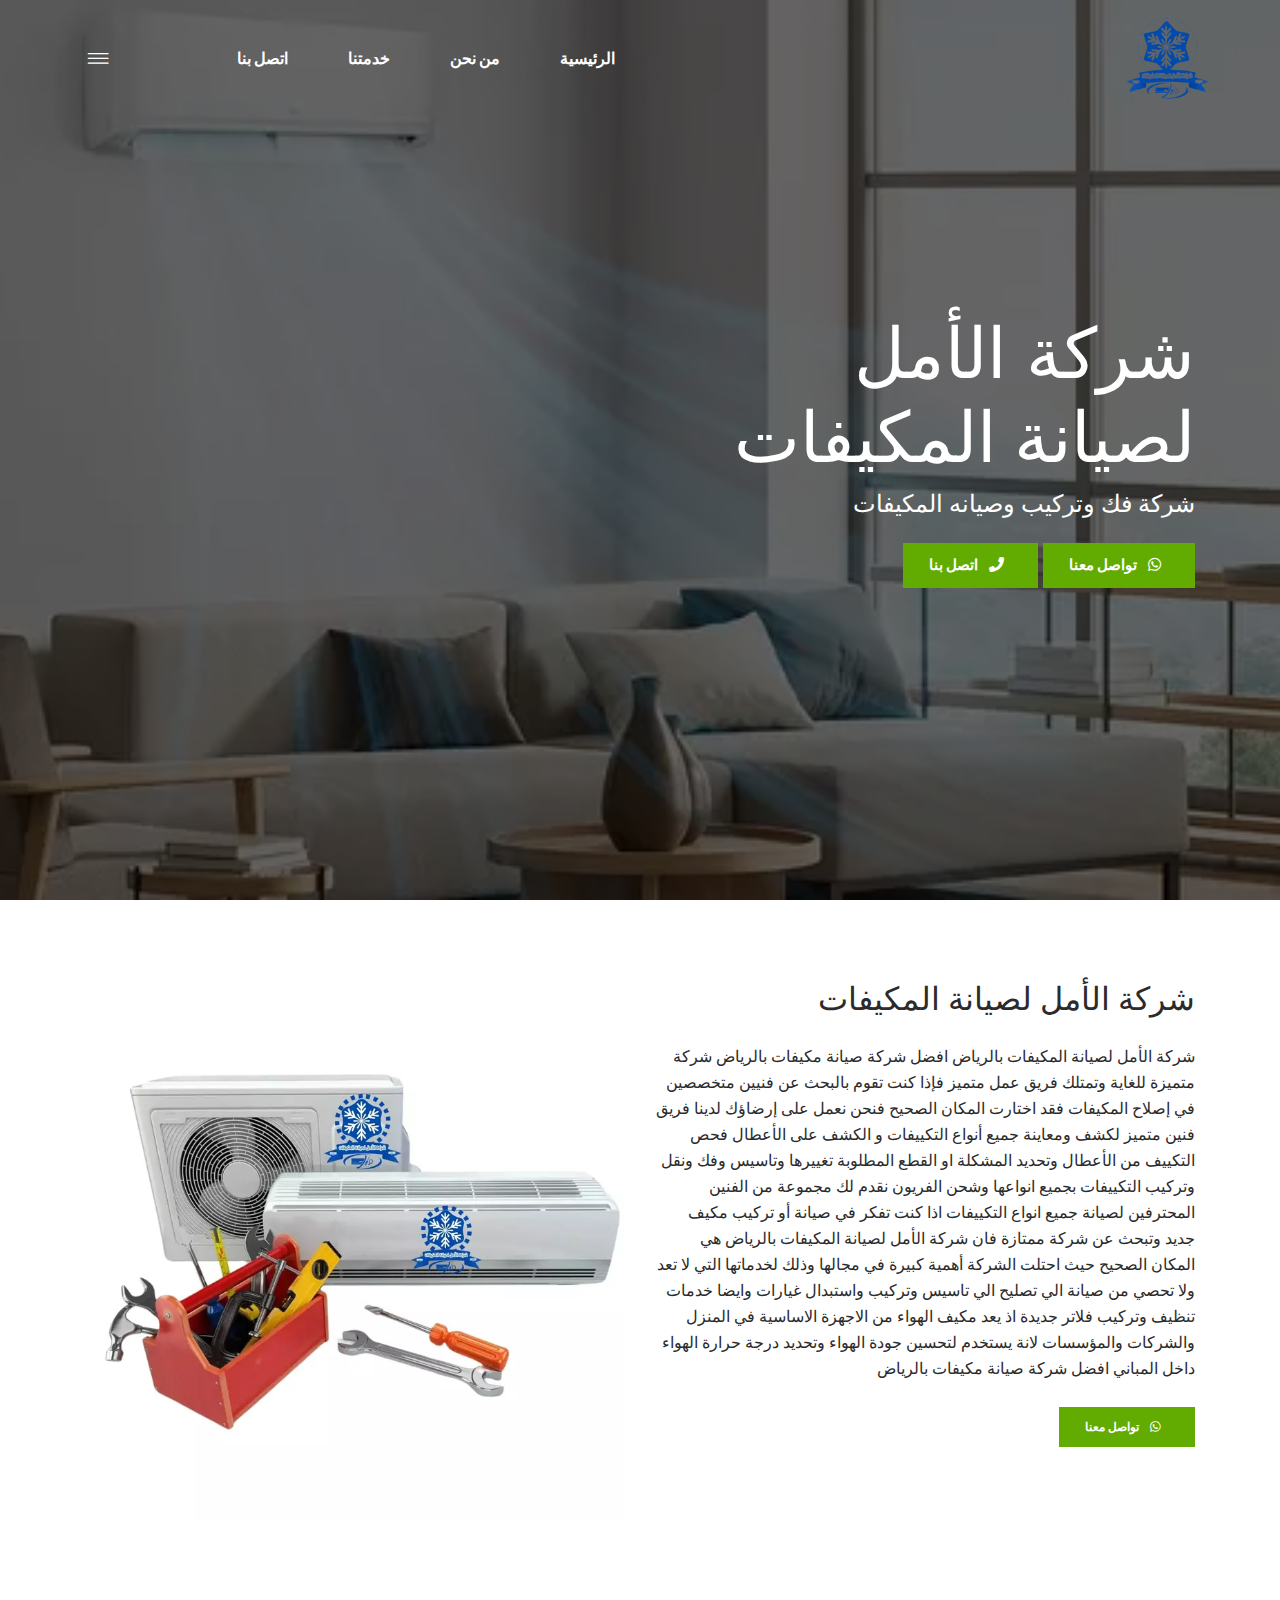
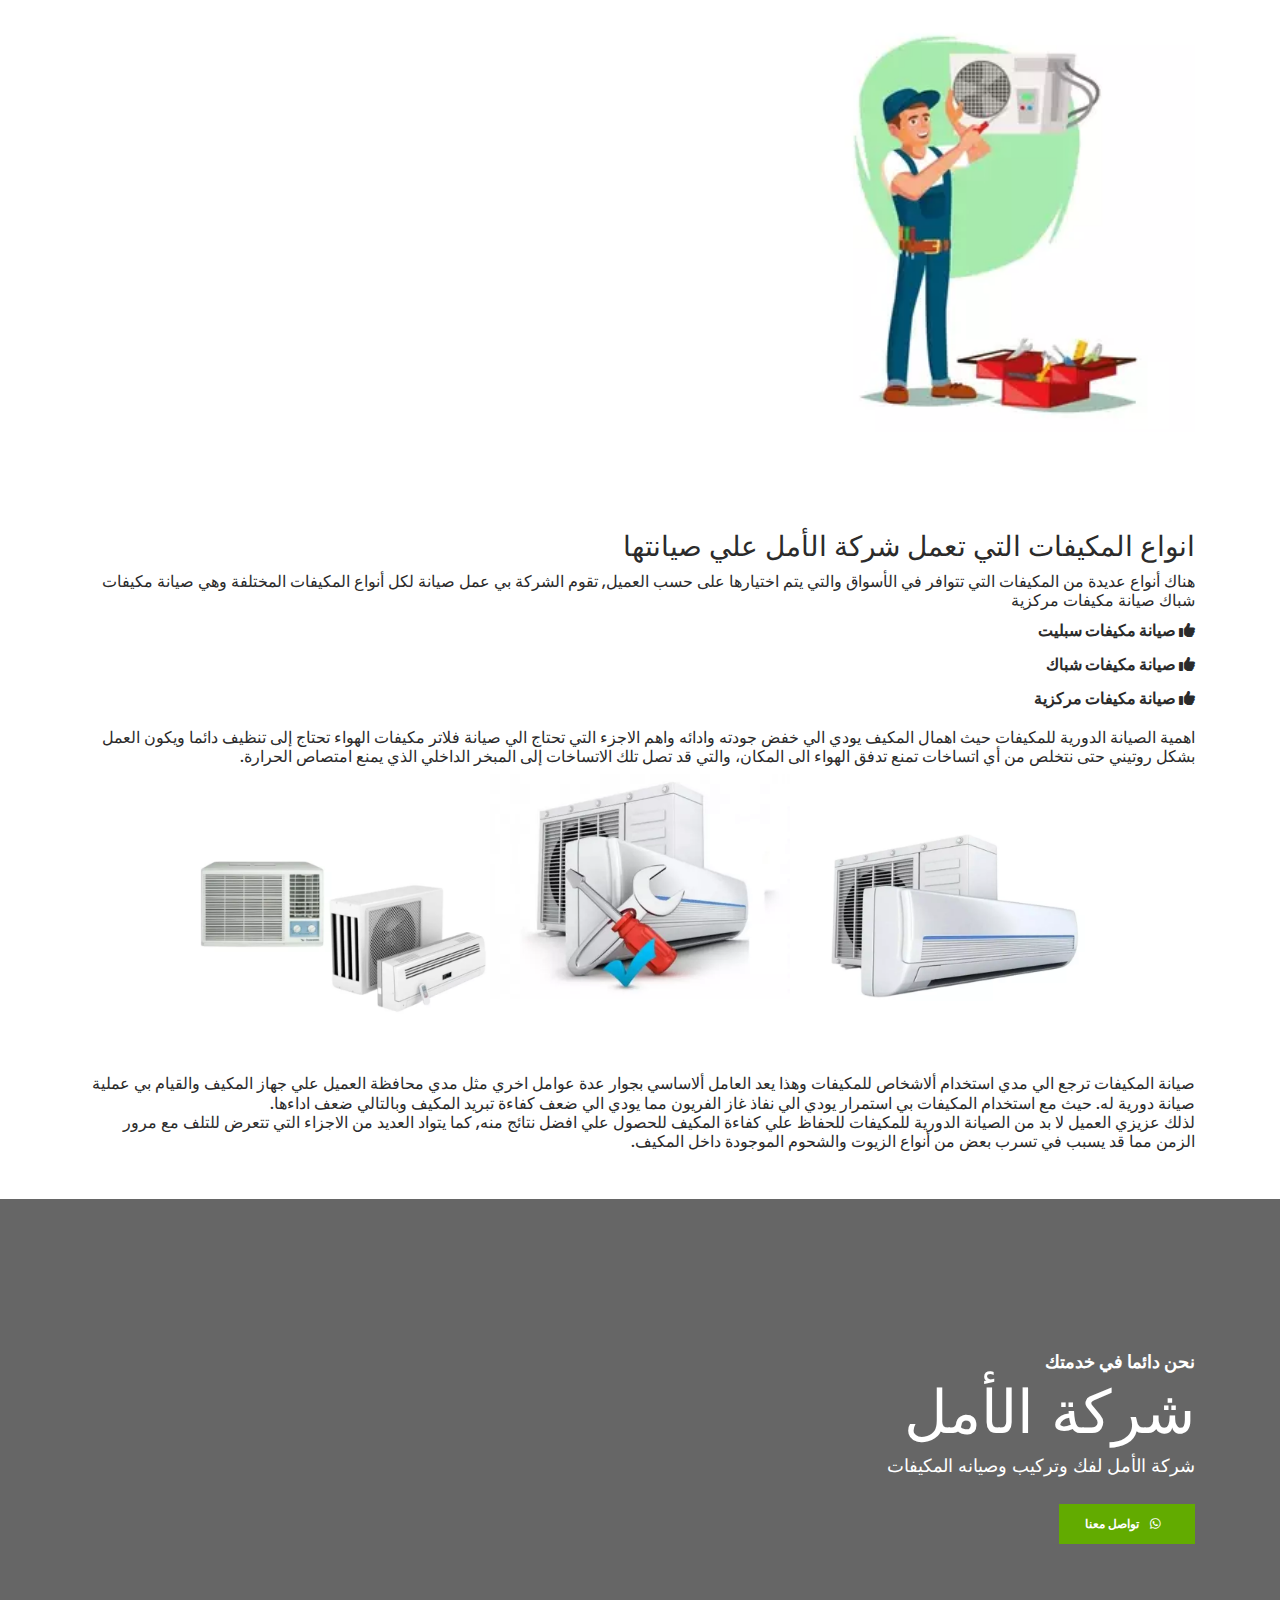
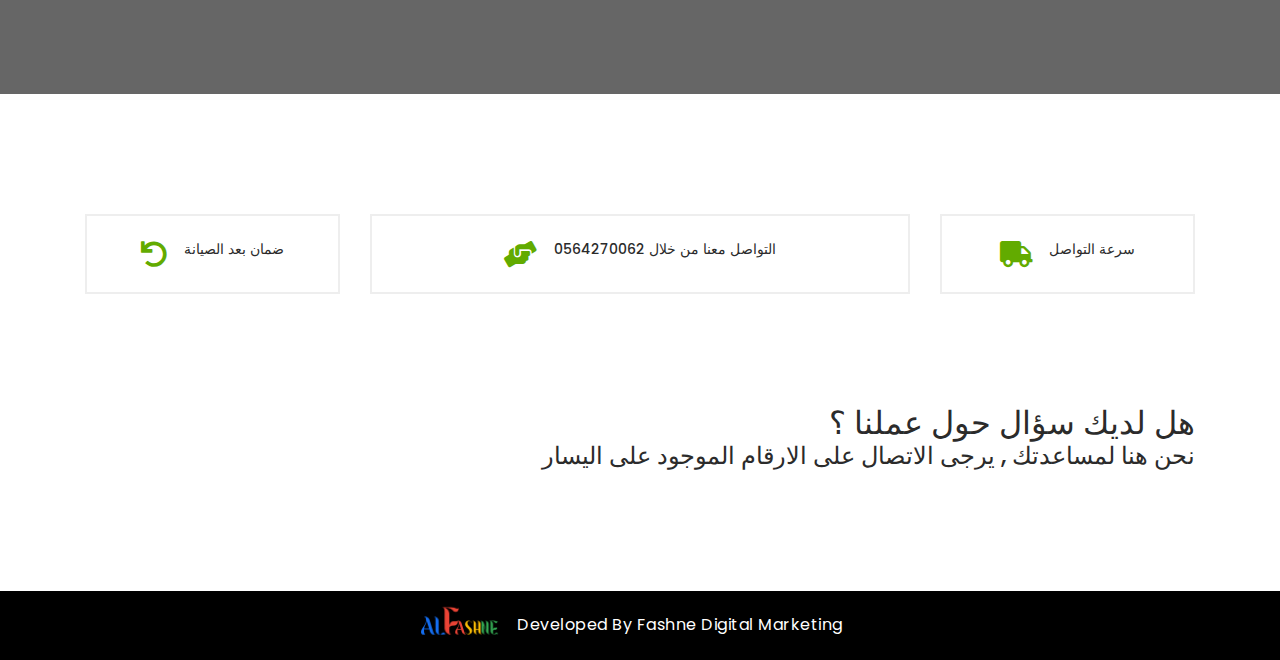
<file: index.html>
<!DOCTYPE html>
<html lang="ar">
<head>
    <!-- Meta Tags For Seo + Page Optimization -->
    <meta charset="utf-8">
    <meta http-equiv="X-UA-Compatible" content="IE=edge">
    <meta name="viewport" content="width=device-width, initial-scale=1, shrink-to-fit=no">
    <meta name="author" content="Themes Industry">
    <!-- description -->
    <meta name="description" content="شركة الأمل للتكييفات بالرياض
    لكشف ومعاينة جميع أنواع التكييفات ، و الكشف على الأعطال فحص التكييف من الأعطال وتحديد المشكلة او القطع المطلوبة تغييرها وتاسيس وفك ونقل وتركيب التكييفات بجميع انواعها ، وشحن الفريون نقدم لك مجموعة من الفنين المحترفين ، لصيانة جميع انواع التكييفات اذا كنت تفكر في صيانة أو تركيب مكيف جديد وتبحث عن شركة ممتازة فان شركة الأمل للمكيفات بالرياض هي المكان الصحيح ,حيث احتلت الشركة أهمية كبيرة في مجالها وذلك لخدماتها التي لا تعد ولا تحصي من صيانة الي تصليح الي .تاسيس وتركيب واستبدال غيارات وايضا خدمات تنظيف وتركيب فلاتر جديدة اذ يعد مكيف الهواء من الاجهزة الاساسية في المنزل لانة يستخدم لتحسين جودة الهواء وتحديد درجة حرارة الهواء داخل المباني والمنازل">
    <!-- keywords -->
    <meta name="keywords" content="الأعطال ,صيانة, تركيب , تكييف, مكيف, مكيفات, تاسيس تكييف, فك وتركيب تكييف ,غسيل وتعبه فريون ,تكييفات, الكشف">
    <!-- Page Title -->
    <title>شركة الأمل لصيانة المكيفات</title>
    <!-- Favicon -->
    <link href="book-shop/img/logo.webp" rel="icon">
    <link rel="stylesheet" href="book-shop/css/all.min.css">
    <!-- Bundle -->
    <link rel="stylesheet" href="vendor/css/bundle.min.css">
    <!-- Plugin Css -->
    <link rel="stylesheet" href="vendor/css/jquery.fancybox.min.css">
    <link rel="stylesheet" href="vendor/css/owl.carousel.min.css">
    <link rel="stylesheet" href="vendor/css/wow.css">
    <link rel="stylesheet" href="vendor/css/LineIcons.min.css">
    <!-- Slider Setting Css  -->
    <link rel="stylesheet" href="book-shop/css/settings.css">
    <!-- Mega Menu  -->
    <link rel="stylesheet" href="book-shop/css/megamenu.css">
    <!-- StyleSheet  -->
    <link rel="stylesheet" href="book-shop/css/style.css">
    <!-- Custom Css  -->
    <link rel="stylesheet" href="book-shop/css/custom.css">

</head>
<body>

<a class="scroll-top-arrow" href="https://api.whatsapp.com/send/?phone=966564270062"><i class="fa-brands fa-whatsapp"></i></a>

<!-- START HEADER NAVIGATION -->
<div  class="header-area" >
    <div class="container">
        <div class="row upper-nav">
            <div class=" text-left nav-logo">
                <a href="#home" class="navbar-brand"><img src="book-shop/img/logo.webp" alt="logo"></a>
            </div>
            <div class="mr-auto nav-mega d-flex justify-content-end align-items-center">
                <header class="site-header" id="header" >
                    <nav class="navbar navbar-expand-md  static-nav" style="margin-right: 120px; margin-left: 50px;">
                        <div class="container position-relative megamenu-custom">
                            <div class="collapse navbar-collapse" >
                                <ul class="navbar-nav ml-auto ">
                                    <li class="nav-item" style="margin-left: 20px; ">
                                        <a class="nav-link scroll " style="font-size: 16px;" href="#home">الرئيسية</a>
                                    </li>
                                    <li class="nav-item" style="margin-left: 20px; ">
                                        <a class="nav-link scroll"  style="font-size: 16px;" href="#about">من نحن</a>
                                    </li>
                                    <li class="nav-item" style="margin-left: 20px; ">
                                        <a class="nav-link scroll"  style="font-size: 16px;" href="#services">خدمتنا</a>
                                    </li>
                                    <li class="nav-item"style="margin-left: 20px; ">
                                        <a class="nav-link scroll"  style="font-size: 16px;" href="#contact">اتصل بنا</a>
                                    </li>
                                </ul>
                            </div>
                        </div>
                    </nav>
                    <!-- side menu -->
                    <div class="side-menu opacity-0 gradient-bg hidden">
                        <div class="inner-wrapper">
                            <span class="btn-close btn-close-no-padding" id="btn_sideNavClose"><i></i><i></i></span>
                            <nav class="side-nav w-100">
                                <ul class="navbar-nav" >
                                    <li class="nav-item">
                                        <a class="nav-link"  style="font-size: 18px;" href="#home"> الرئيسية</a>
                                    </li>
                                    <li class="nav-item">
                                        <a class="nav-link"  style="font-size: 18px;" href="#about">من نحن</a>
                                    </li>
                                    <li class="nav-item">
                                        <a class="nav-link"  style="font-size: 18px;" href="#services">خدمتنا</a>
                                    </li>
                                    <li class="nav-item">
                                        <a class="nav-link"  style="font-size: 18px;" href="#contact">اتصل بنا</a>
                                    </li>
                                </ul>
                            </nav>
                            <div class="side-footer w-100">
                                <ul class="social-icons-simple white top40">
                                    <li><a class="facebook-bg-hvr" href="tel:+0564270062"><i class="fa-solid fa-phone"></i> </a> </li>
                                    <li><a class="twitter-bg-hvr" target="_blank" href="https://api.whatsapp.com/send/?phone=966564270062"><i class="fa-brands fa-whatsapp"></i>
                                    </a> </li>
                                </ul>
                                <p class="whitecolor">&copy; <span id="year"></span> شركة الأمل لصيانة المكيفات</p>
                            </div>
                        </div>
                    </div>
                    <div id="close_side_menu" class="tooltip"></div>
                    <!-- End side menu -->
                </header>
                <div class="nav-utility">
                    <div class="manage-icons d-inline-block">
                        <ul class="d-flex justify-content-center align-items-center">
                            <button class="btn d-inline-block sidemenu_btn d-block" id="sidemenu_toggle">
                                <i class="lni lni-menu"></i>
                            </button>
                        </ul>
                    </div>
                </div>
            </div>

        </div>
    </div>
</div>
<!-- END HEADER NAVIGATION -->

<!--BANNER START-->
<div id="home" class="homer-banner">
    <div class="container">
        <div class="row">
            <div class="col-12 col-lg-6 d-flex justify-content-center align-items-center text-center text-lg-left">
                <div class="banner-description" style="text-align: right; ">
                    <h1 class="w-sm-100 w-md-100 w-lg-25 animated fadeInLeft delay-1s text-white">شركة الأمل<span>لصيانة المكيفات</span></h1>
                    <h4 class="w-sm-100 w-md-100 w-lg-25 animated fadeInLeft delay-1s text-white mb-4"> شركة فك وتركيب وصيانه المكيفات </h4>
                    <a href="https://api.whatsapp.com/send/?phone=966564270062" class="btn green-color-yellow-gradient-btn animated fadeInLeft delay-1s text-white"> 
                        <i class="fab fa-whatsapp mx-2"></i>
                        تواصل معنا
                    </a>
                    <a href="tel:+0564270062" class="btn green-color-yellow-gradient-btn animated fadeInLeft delay-1s text-white"> 
                        <i class="fas fa-phone mx-2"></i>
                        اتصل بنا
                    </a>
                </div>
            </div>
        </div>
    </div>
</div>
<!--BANNER END-->


    <!--About Start-->
    <section id="about" class=""style="margin-top: 80px;">
        <div class="container">
            <div class="row align-items-right">
                <div class="col-lg-6 col-md-12">
                    <!--Heading-->
                    <div>
                        <h2>شركة الأمل لصيانة المكيفات</h2>
                        <br>
                        <p style="font-size: 16px;">شركة الأمل لصيانة المكيفات بالرياض افضل شركة صيانة مكيفات بالرياض
                            شركة متميزة للغاية وتمتلك فريق عمل متميز فإذا كنت تقوم بالبحث عن فنيين متخصصين في إصلاح المكيفات فقد اختارت المكان الصحيح فنحن نعمل على إرضاؤك لدينا فريق فنين متميز لكشف ومعاينة جميع أنواع التكييفات و الكشف على الأعطال فحص التكييف من الأعطال وتحديد المشكلة او القطع المطلوبة تغييرها وتاسيس وفك ونقل وتركيب التكييفات بجميع انواعها  وشحن الفريون نقدم لك مجموعة من الفنين المحترفين لصيانة جميع انواع التكييفات اذا كنت تفكر في صيانة أو تركيب مكيف جديد وتبحث عن شركة ممتازة فان شركة الأمل لصيانة المكيفات بالرياض هي المكان الصحيح حيث احتلت الشركة أهمية كبيرة في مجالها وذلك لخدماتها التي لا تعد ولا تحصي من صيانة الي تصليح الي تاسيس وتركيب واستبدال غيارات وايضا خدمات تنظيف وتركيب فلاتر جديدة اذ يعد مكيف الهواء من الاجهزة الاساسية في المنزل والشركات والمؤسسات لانة يستخدم لتحسين جودة الهواء وتحديد درجة حرارة الهواء داخل المباني 
                            افضل شركة صيانة مكيفات بالرياض</p>
                            <a href="https://api.whatsapp.com/send/?phone=966564270062" class="btn green-color-yellow-gradient-btn animated fadeInLeft delay-1s text-white"> 
                                <i class="fab fa-whatsapp mx-2"></i>
                                تواصل معنا
                            </a>
                    </div>
                </div>
                <div class="col-lg-6 col-md-12">
                    <img src="book-shop/img/about.webp" alt="about" class="img-fluid">
                </div>
            </div>
        </div>
    </section>
    <!--About End-->

    <!--Parallax Start-->
    <section id="services" class="parallax-content" style="margin-top: 80px; margin-bottom: 50px;">
        <!--Half Image-->
        <div class="container">
            <div class="row">
                <div class="col-lg-6 col-md-12">
                    <img style="width: 80%;" src="book-shop/img/services-1.webp" alt="services-1" class="img-fluid">
                </div>
                <div class="col-lg-6 wow fadeInLeft">
                    <div class="content-box center-block">
                        <!--Heading-->
                        <div class="title">
                            <h5 class="mb-3 ">خدمتنا نحن نجعل الحياة أسهل</h5>
                            <h2>نسعى جاهدين لتبسيط المهام</h2>
                            <h6 class="mt-3">حتى تتمكن من التركيز على الأمور الأكثر أهمية، هناك العديد من الخدمات والمميزات المختلفة التي نتميز بها عن غيرنا من الشركات الاخرى</h6>
                            <ul class="content-list alt-font mt-4">
                                <li class="font-weight-bold mb-2"><i class="fa-solid fa-thumbs-up"></i> تمديد نحاس وتاسيس تكييف</li>
                                <li class="font-weight-bold mb-2"><i class="fa-solid fa-thumbs-up"></i> فحص ومعاينة التكييف</li>
                                <li class="font-weight-bold mb-2"><i class="fa-solid fa-thumbs-up"></i> فك وتركيب وصيانه التكييف</li>
                                <li class="font-weight-bold mb-2"><i class="fa-solid fa-thumbs-up"></i> كما نقدم خدمة تعبئة فريون المكيف </li>
                                <li class="font-weight-bold mb-2"><i class="fa-solid fa-thumbs-up"></i> نقدم افضل خدمة باعلي جودة</li>
                                <li class="font-weight-bold mb-2"><i class="fa-solid fa-thumbs-up"></i> نوفر قطع غيار اصلية و افضل سعر في السوق</li>
                                <li class="font-weight-bold mb-2"><i class="fa-solid fa-thumbs-up"></i> نتواجد علي مدار 24 ساعة كما نوفر خدمة عملاء للرد علي اسئالتكم</li>
                            </ul>
                            
                        </div>
                    </div>
                </div>
            </div>
        </div>
    </section>
    <!--Parallax End-->
    <section class="py-5">
        <div class="container">
            <h3 class="mb-2">انواع المكيفات التي تعمل شركة الأمل علي صيانتها</h3>
            <h6 class="mb-2">هناك أنواع عديدة من المكيفات التي تتوافر في الأسواق والتي يتم اختيارها على حسب العميل, تقوم الشركة بي عمل صيانة لكل أنواع المكيفات المختلفة وهي صيانة مكيفات شباك صيانة مكيفات مركزية</h6>
            <ul class="content-list alt-font mb-3">
                <li class="font-weight-bold mb-2"><i class="fa-solid fa-thumbs-up"></i>  صيانة مكيفات سبليت</li>
                <li class="font-weight-bold mb-2"><i class="fa-solid fa-thumbs-up"></i>  صيانة مكيفات شباك</li>
                <li class="font-weight-bold mb-2"><i class="fa-solid fa-thumbs-up"></i>  صيانة مكيفات مركزية</li>
            </ul>
            <h6 class="mb-2">اهمية الصيانة الدورية للمكيفات حيث اهمال المكيف يودي الي خفض جودته وادائه واهم الاجزء التي تحتاج الي صيانة
            فلاتر مكيفات الهواء تحتاج إلى تنظيف دائما ويكون العمل بشكل روتيني حتى نتخلص من أي اتساخات تمنع تدفق الهواء الى المكان، والتي قد تصل تلك الاتساخات إلى المبخر الداخلي الذي يمنع امتصاص الحرارة.
            </h6>
            <div class="d-flex justify-content-center">      
                <div class="image-container ">
                    <img style="width: 300px;" src="book-shop/img/services-3.webp" alt="services-3">
                </div>
                <div class="image-container">
                    <img style="width: 300px;" src="book-shop/img/services-2.webp" alt="services-2">
                </div>
                <div class="image-container">
                    <img style="width: 300px;" src="book-shop/img/services-4.webp" alt="services-4">
                </div>
            </div>
            <h6>صيانة المكيفات ترجع الي مدي استخدام ألاشخاص للمكيفات وهذا يعد العامل ألاساسي بجوار عدة عوامل اخري مثل مدي محافظة العميل علي جهاز المكيف والقيام بي عملية صيانة دورية له.
                حيث مع استخدام المكيفات بي استمرار يودي الي نفاذ غاز الفريون مما يودي الي ضعف كفاءة تبريد المكيف وبالتالي ضعف اداءها.
            </h6>
            <h6>لذلك عزيزي العميل لا بد من الصيانة الدورية للمكيفات للحفاظ علي كفاءة المكيف للحصول علي افضل نتائج منه,
                كما يتواد العديد من الاجزاء التي تتعرض للتلف مع مرور الزمن مما قد يسبب في تسرب بعض من أنواع الزيوت والشحوم الموجودة داخل المكيف.
            </h6>
        </div>
    </section>
<!--START BANNER SECTION-->
<div class="banner-section "> <!--parallax-slide -->
    <div class="overlay"></div>
    <div class="container">
        <div class="row">
            <div class="col-12 col-lg-6 text-center text-lg-left">
                <div class="banner-content-wrapper  " style="text-align: right; ">
                    <span class="text-white">نحن دائما في خدمتك</span>
                    <h1 class="text-white">شركة الأمل </h1>
                    <p class="text-white"> شركة الأمل لفك وتركيب وصيانه المكيفات </p>
                    <a href="https://api.whatsapp.com/send/?phone=966564270062" class="btn green-color-yellow-gradient-btn animated fadeInLeft delay-1s text-white"> 
                        <i class="fab fa-whatsapp mx-2"></i>
                        تواصل معنا
                    </a>
                </div>
            </div>
        </div>
    </div>
</div>
<!--END BANNER SECTION-->

<!--START OUR SERVICES-->
<div class="our-services">
    <div class="container">
        <div class="row">
            <div class="col-sm-12 col-md-12 col-lg-3 ">
                <div class="service">
                    <div class="media">
                        <div class="service-card text-center">
                            <div class="media-body">
                                <h5 class="mt-0">سرعة التواصل</h5>
                            </div>
                            <i class="fas fa-truck mr-3"></i>

                        </div>
                    </div>
                </div>
            </div>
            <div class="col-sm-12 col-md-12 col-lg-6">
                <div class="service">
                    <div class="media">
                        <div class="service-card">
                            <div class="media-body">
                                <h5 class="mt-0"> التواصل معنا من خلال 0564270062</h5>
                            </div>
                            <i class="fas fa-hands-helping mr-3"></i>
                        </div>
                    </div>
                </div>
            </div>
            <div class="col-sm-12 col-md-12 col-lg-3">
                <div class="service">
                    <div class="media">
                        <div class="service-card">
                            <div class="media-body">
                                <h5 class="mt-0">ضمان بعد الصيانة</h5>
                            </div>
                            <i class="fas fa-undo mr-3"></i>

                        </div>
                    </div>
                </div>
            </div>
        </div>
    </div>
</div>
<!--END OUR SERVICES-->

    <!--Contact Start-->
    <section id="contact" class="parallax-content " style="margin-top: 70px; margin-bottom: 80px;">
        <div class="container">
            <div class="row align-items-md-center">
                <div class="col-lg-8">
                    <!--Heading-->
                    <div  class="title">
                        <h2>هل لديك سؤال حول عملنا ؟</h2>
                        <h4> نحن هنا لمساعدتك , يرجى الاتصال على الارقام الموجود على اليسار</h4>
                    </div>
                </div>
                <div class="col-lg-4 wow fadeInRight">
                    <!--Contact Form-->
                    <div class="contact-form">
                        <h4 class="mb-3">اتصل بنا </h4>
                        <ul class="list-unstyled">
                            <li>
                                <a href="tel:+0564270062
                                " class="d-block mb-2">
                                    <i class="fa-solid fa-phone"></i>
                                    0564270062

                                </a>
                                <a href="tel:+0575667528" class="d-block mb-2">
                                    <i class="fa-solid fa-phone"></i>
                                    0575667528
                                </a>
                                <a target="_blank" href="https://api.whatsapp.com/send/?phone=966564270062" class="d-block mb-2">
                                    <i class="fa-brands fa-whatsapp"></i>
                                    0564270062

                                </a>
                            </li>

                        </ul>
                    </div>

                </div>
            </div>
        </div>
    </section>
    <!--Contact End-->

<!--footer1 sec start-->
<div class="footer">
    <div class="container">
        <div class="col-lg-12 col-md-12 text-center">
            <a href="https://fashne.net" class="d-flex justify-content-center align-items-center">
                <p class="text-white my-0 mx-3">Developed By Fashne Digital Marketing</p>
                <img style="width: 80px;" src="book-shop/img/fashne-logo.png"></img>
            </a>
        </div>
    </div>
</div>
<!--foo0ter1 sec end-->


<!-- JavaScript -->
<script src="vendor/js/bundle.min.js"></script>
<!-- Plugin Js -->
<script src="vendor/js/jquery.fancybox.min.js"></script>
<script src="vendor/js/owl.carousel.min.js"></script>
<!-- <script src="vendor/js/swiper.min.js"></script> -->
<!-- <script src="vendor/js/jquery.cubeportfolio.min.js"></script> -->
<script src="vendor/js/wow.min.js"></script>
<script src="vendor/js/parallaxie.min.js"></script>
<script src="vendor/js/stickyfill.min.js"></script>

<script src="vendor/js/jquery.themepunch.tools.min.js"></script>
<script src="vendor/js/jquery.themepunch.revolution.min.js"></script>
<!-- SLIDER REVOLUTION EXTENSIONS -->
<script src="vendor/js/extensions/revolution.extension.actions.min.js"></script>
<script src="vendor/js/extensions/revolution.extension.carousel.min.js"></script>
<script src="vendor/js/extensions/revolution.extension.kenburn.min.js"></script>
<script src="vendor/js/extensions/revolution.extension.layeranimation.min.js"></script>
<script src="vendor/js/extensions/revolution.extension.migration.min.js"></script>
<script src="vendor/js/extensions/revolution.extension.navigation.min.js"></script>
<script src="vendor/js/extensions/revolution.extension.parallax.min.js"></script>
<script src="vendor/js/extensions/revolution.extension.slideanims.min.js"></script>
<script src="vendor/js/extensions/revolution.extension.video.min.js"></script>

<!-- Custom Script -->
<script src="book-shop/js/script.js"></script>
</body>
</html>
</file>
<file: book-shop/css/settings.css>
/*-----------------------------------------------------------------------------

-	Revolution Slider 5.0 Default Style Settings -

Screen Stylesheet

version:   	5.4.5
date:      	15/05/17
author:		themepunch
email:     	info@themepunch.com
website:   	http://www.themepunch.com
-----------------------------------------------------------------------------*/

#debungcontrolls {
	z-index:100000;
	position:fixed;
	bottom:0px; width:100%;
	height:auto;
	background:rgba(0,0,0,0.6);
	padding:10px;
	box-sizing: border-box;
}

.debugtimeline {
	width:100%;
	height:10px;
	position:relative;
	display:block;
	margin-bottom:3px;
	display:none;
	white-space: nowrap;
	box-sizing: border-box;
}

.debugtimeline:hover {
	height:15px;

}

.the_timeline_tester {
	background:#e74c3c;
	position:absolute;
	top:0px;
	left:0px;
	height:100%;
	width:0;
}

.rs-go-fullscreen {
	position:fixed !important;
	width:100% !important;
	height:100% !important;
	top:0px !important;
	left:0px !important;
	z-index:9999999 !important;
	background:#ffffff !important;
}


.debugtimeline.tl_slide .the_timeline_tester {
	background:#f39c12;
}

.debugtimeline.tl_frame .the_timeline_tester {
	background:#3498db;
}

.debugtimline_txt {
	color:#fff;
	font-weight: 400;
	font-size:7px;
	position:absolute;
	left:10px;
	top:0px;
	white-space: nowrap;
	line-height: 10px;
}


.rtl {	direction: rtl;}
@font-face {
	font-family: 'revicons';
	src: url('../fonts/revicons/revicons.eot?5510888');
	src: url('../fonts/revicons/revicons.eot?5510888#iefix') format('embedded-opentype'),
	url('../fonts/revicons/revicons.woff?5510888') format('woff'),
	url('../fonts/revicons/revicons.ttf?5510888') format('truetype'),
	url('../fonts/revicons/revicons.svg?5510888#revicons') format('svg');
	font-weight: normal;
	font-style: normal;
}

[class^="revicon-"]:before, [class*=" revicon-"]:before {
	font-family: "revicons";
	font-style: normal;
	font-weight: normal;
	speak: none;
	display: inline-block;
	text-decoration: inherit;
	width: 1em;
	margin-right: .2em;
	text-align: center;

	/* For safety - reset parent styles, that can break glyph codes*/
	font-variant: normal;
	text-transform: none;

	/* fix buttons height, for twitter bootstrap */
	line-height: 1em;

	/* Animation center compensation - margins should be symmetric */
	/* remove if not needed */
	margin-left: .2em;

	/* you can be more comfortable with increased icons size */
	/* font-size: 120%; */

	/* Uncomment for 3D effect */
	/* text-shadow: 1px 1px 1px rgba(127, 127, 127, 0.3); */
}

.revicon-search-1:before { content: '\e802'; } /* '' */
.revicon-pencil-1:before { content: '\e831'; } /* '' */
.revicon-picture-1:before { content: '\e803'; } /* '' */
.revicon-cancel:before { content: '\e80a'; } /* '' */
.revicon-info-circled:before { content: '\e80f'; } /* '' */
.revicon-trash:before { content: '\e801'; } /* '' */
.revicon-left-dir:before { content: '\e817'; } /* '' */
.revicon-right-dir:before { content: '\e818'; } /* '' */
.revicon-down-open:before { content: '\e83b'; } /* '' */
.revicon-left-open:before { content: '\e819'; } /* '' */
.revicon-right-open:before { content: '\e81a'; } /* '' */
.revicon-angle-left:before { content: '\e820'; } /* '' */
.revicon-angle-right:before { content: '\e81d'; } /* '' */
.revicon-left-big:before { content: '\e81f'; } /* '' */
.revicon-right-big:before { content: '\e81e'; } /* '' */
.revicon-magic:before { content: '\e807'; } /* '' */
.revicon-picture:before { content: '\e800'; } /* '' */
.revicon-export:before { content: '\e80b'; } /* '' */
.revicon-cog:before { content: '\e832'; } /* '' */
.revicon-login:before { content: '\e833'; } /* '' */
.revicon-logout:before { content: '\e834'; } /* '' */
.revicon-video:before { content: '\e805'; } /* '' */
.revicon-arrow-combo:before { content: '\e827'; } /* '' */
.revicon-left-open-1:before { content: '\e82a'; } /* '' */
.revicon-right-open-1:before { content: '\e82b'; } /* '' */
.revicon-left-open-mini:before { content: '\e822'; } /* '' */
.revicon-right-open-mini:before { content: '\e823'; } /* '' */
.revicon-left-open-big:before { content: '\e824'; } /* '' */
.revicon-right-open-big:before { content: '\e825'; } /* '' */
.revicon-left:before { content: '\e836'; } /* '' */
.revicon-right:before { content: '\e826'; } /* '' */
.revicon-ccw:before { content: '\e808'; } /* '' */
.revicon-arrows-ccw:before { content: '\e806'; } /* '' */
.revicon-palette:before { content: '\e829'; } /* '' */
.revicon-list-add:before { content: '\e80c'; } /* '' */
.revicon-doc:before { content: '\e809'; } /* '' */
.revicon-left-open-outline:before { content: '\e82e'; } /* '' */
.revicon-left-open-2:before { content: '\e82c'; } /* '' */
.revicon-right-open-outline:before { content: '\e82f'; } /* '' */
.revicon-right-open-2:before { content: '\e82d'; } /* '' */
.revicon-equalizer:before { content: '\e83a'; } /* '' */
.revicon-layers-alt:before { content: '\e804'; } /* '' */
.revicon-popup:before { content: '\e828'; } /* '' */



/******************************
	-	BASIC STYLES		-
******************************/

.rev_slider_wrapper{
	position:relative;
	z-index: 0;
	width:100%;
}

.rev_slider{
	position:relative;
	overflow:visible;
}

.entry-content .rev_slider a,
.rev_slider a { box-shadow: none; }

.tp-overflow-hidden { 	overflow:hidden !important;}
.group_ov_hidden 	{	overflow:hidden}

.tp-simpleresponsive img,
.rev_slider img{
	max-width:none !important;
	transition: none;
	margin:0px;
	padding:0px;
	border:none;
}

.rev_slider .no-slides-text{
	font-weight:bold;
	text-align:center;
	padding-top:80px;
}

.rev_slider >ul,
.rev_slider_wrapper >ul,
.tp-revslider-mainul >li,
.rev_slider >ul >li,
.rev_slider >ul >li:before,
.tp-revslider-mainul >li:before,
.tp-simpleresponsive >ul,
.tp-simpleresponsive >ul >li,
.tp-simpleresponsive >ul >li:before,
.tp-revslider-mainul >li,
.tp-simpleresponsive >ul >li{
	list-style:none !important;
	position:absolute;
	margin:0px !important;
	padding:0px !important;
	overflow-x: visible;
	overflow-y: visible;
	list-style-type: none !important;
	background-image:none;
	background-position:0px 0px;
	text-indent: 0em;
	top:0px;left:0px;
}


.tp-revslider-mainul >li,
.rev_slider >ul >li,
.rev_slider >ul >li:before,
.tp-revslider-mainul >li:before,
.tp-simpleresponsive >ul >li,
.tp-simpleresponsive >ul >li:before,
.tp-revslider-mainul >li,
.tp-simpleresponsive >ul >li {
	visibility:hidden;
}

.tp-revslider-slidesli,
.tp-revslider-mainul	{
	padding:0 !important;
	margin:0 !important;
	list-style:none !important;
}

.rev_slider li.tp-revslider-slidesli {
	position: absolute !important;
}


.tp-caption .rs-untoggled-content { display:block;}
.tp-caption .rs-toggled-content { display:none;}

.rs-toggle-content-active.tp-caption .rs-toggled-content { display:block;}
.rs-toggle-content-active.tp-caption .rs-untoggled-content { display:none;}

.rev_slider .tp-caption,
.rev_slider .caption 	{
	position:relative;
	visibility:hidden;
	white-space: nowrap;
	display: block;
	-webkit-font-smoothing: antialiased !important;
	z-index:1;
}

.rev_slider .tp-caption,
.rev_slider .caption,
.tp-simpleresponsive img {
	-moz-user-select: none;
	-khtml-user-select: none;
	-webkit-user-select: none;
	-o-user-select: none;
}

.rev_slider .tp-mask-wrap .tp-caption,
.rev_slider .tp-mask-wrap *:last-child,
.wpb_text_column .rev_slider .tp-mask-wrap .tp-caption,
.wpb_text_column .rev_slider .tp-mask-wrap *:last-child{
	margin-bottom:0;
	border-width: 1px !important;

}

.tp-svg-layer svg {	width:100%; height:100%;position: relative;vertical-align: top}


/* CAROUSEL FUNCTIONS */
.tp-carousel-wrapper {
	cursor:url(openhand.cur), move;
}
.tp-carousel-wrapper.dragged {
	cursor:url(closedhand.cur), move;
}

/* ADDED FOR SLIDELINK MANAGEMENT */
.tp_inner_padding {
	box-sizing:border-box;
	max-height:none !important;
}


.tp-caption.tp-layer-selectable {
	-moz-user-select: all;
	-khtml-user-select: all;
	-webkit-user-select: all;
	-o-user-select: all;
}

.tp-forcenotvisible,
.tp-hide-revslider,
.tp-caption.tp-hidden-caption,
.tp-parallax-wrap.tp-hidden-caption {
	visibility:hidden !important;
	display:none !important
}

.rev_slider embed,
.rev_slider iframe,
.rev_slider object,
.rev_slider audio,
.rev_slider video {
	max-width: none !important
}

.tp-element-background 	{	position:absolute; top:0px;left:0px; width:100%;height:100%;z-index:0;}

.tp-blockmask,
.tp-blockmask_in,
.tp-blockmask_out { position: absolute; top: 0px; left: 0px; width: 100%; height: 100%; background: #fff; z-index: 1000; transform: scaleX(0) scaleY(0);}

.tp-parallax-wrap { transform-style: preserve-3d }

/***********************************************************
	- 	ZONES / GOUP / ROW / COLUMN LAYERS AND HELPERS 	-
***********************************************************/
.rev_row_zone					{	position:absolute; width:100%;left:0px; box-sizing: border-box;min-height:50px; font-size:0px;}

.rev_row_zone_top 				{	top:0px;}
.rev_row_zone_middle 			{	top:50%; transform:translateY(-50%);}
.rev_row_zone_bottom 			{	bottom:0px;}

.rev_column .tp-parallax-wrap  { vertical-align: top }

.rev_slider .tp-caption.rev_row 	{
	display:table;
	position:relative;
	width:100% !important;
	table-layout: fixed;
	box-sizing: border-box;
	vertical-align: top;
	height:auto !important;
	font-size:0px;
}

.rev_column {
	display: table-cell;
	position: relative;
	vertical-align: top;
	height: auto;
	box-sizing: border-box;
	font-size:0px;
}

.rev_column_inner {
	box-sizing: border-box;
	display: block;
	position: relative;
	width:100% !important;
	height:auto !important;
	white-space: normal !important;
}

.rev_column_bg {
	width: 100%;
	height: 100%;
	position: absolute;
	top: 0px;
	left: 0px;
	z-index: 0;
	box-sizing: border-box;
	background-clip: content-box;
	border: 0px solid transparent;
}



.rev_column_inner .tp-parallax-wrap,
.rev_column_inner .tp-loop-wrap,
.rev_column_inner .tp-mask-wrap 			{	text-align: inherit; }
.rev_column_inner .tp-mask-wrap 			{	display: inline-block;}


.rev_column_inner .tp-parallax-wrap .tp-loop-wrap,
.rev_column_inner .tp-parallax-wrap .tp-mask-wrap,
.rev_column_inner .tp-parallax-wrap { position: relative !important; left:auto !important; top:auto !important; line-height: 0px;}

.rev_column_inner .tp-parallax-wrap .tp-loop-wrap,
.rev_column_inner .tp-parallax-wrap .tp-mask-wrap,
.rev_column_inner .tp-parallax-wrap,
.rev_column_inner .rev_layer_in_column { vertical-align: top; }

.rev_break_columns { display: block !important }
.rev_break_columns .tp-parallax-wrap.rev_column  { display:block !important; width:100% !important; }


/**********************************************
	-	FULLSCREEN AND FULLWIDHT CONTAINERS	-
**********************************************/


.fullscreen-container {
	position:relative;
	padding:0;
}


.fullwidthbanner-container{
	position:relative;
	padding:0;
	overflow:hidden;
}

.fullwidthbanner-container .fullwidthabanner{
	width:100%;
	position:relative;
}



/*********************************
	-	SPECIAL TP CAPTIONS -
**********************************/

.tp-static-layers				{
	position:absolute; z-index:101; top:0px;left:0px;
	/*pointer-events:none;*/

}

/* new static layers position option */
.tp-static-layers-back {
	z-index:0;
}


.tp-caption .frontcorner		{
	width: 0;
	height: 0;
	border-left: 40px solid transparent;
	border-right: 0px solid transparent;
	border-top: 40px solid #00A8FF;
	position: absolute;left:-40px;top:0px;
}

.tp-caption .backcorner		{
	width: 0;
	height: 0;
	border-left: 0px solid transparent;
	border-right: 40px solid transparent;
	border-bottom: 40px solid #00A8FF;
	position: absolute;right:0px;top:0px;
}

.tp-caption .frontcornertop		{
	width: 0;
	height: 0;
	border-left: 40px solid transparent;
	border-right: 0px solid transparent;
	border-bottom: 40px solid #00A8FF;
	position: absolute;left:-40px;top:0px;
}

.tp-caption .backcornertop		{
	width: 0;
	height: 0;
	border-left: 0px solid transparent;
	border-right: 40px solid transparent;
	border-top: 40px solid #00A8FF;
	position: absolute;right:0px;top:0px;
}

.tp-layer-inner-rotation {
	position: relative !important;
}


/***********************************************
	-	SPECIAL ALTERNATIVE IMAGE SETTINGS	-
***********************************************/

img.tp-slider-alternative-image	{
	width:100%; height:auto;
}


/******************************
	-	IE8 HACKS	-
*******************************/
.noFilterClass {
	filter:none !important;
}


/********************************
	-	FULLSCREEN VIDEO	-
*********************************/

.rs-background-video-layer 		{	position: absolute;top:0px;left:0px; width:100%;height:100%;visibility: hidden;z-index: 0;}

.tp-caption.coverscreenvideo	{	width:100%;height:100%;top:0px;left:0px;position:absolute;}
.caption.fullscreenvideo,
.tp-caption.fullscreenvideo		{	left:0px; top:0px; position:absolute;width:100%;height:100%}

.caption.fullscreenvideo iframe,
.caption.fullscreenvideo audio,
.caption.fullscreenvideo video,
.tp-caption.fullscreenvideo iframe,
.tp-caption.fullscreenvideo iframe audio,
.tp-caption.fullscreenvideo iframe video	{ width:100% !important; height:100% !important; display: none}

.fullcoveredvideo audio,
.fullscreenvideo audio
.fullcoveredvideo video,
.fullscreenvideo video				{	background: #000}

.fullcoveredvideo .tp-poster		{	background-position: center center;background-size: cover;width:100%;height:100%;top:0px;left:0px}


.videoisplaying .html5vid .tp-poster	{	display: none}

.tp-video-play-button					{
	background:#000;
	background:rgba(0,0,0,0.3);
	border-radius:5px;
	position: absolute;
	top: 50%;
	left: 50%;
	color: #FFF;
	z-index: 3;
	margin-top: -25px;
	margin-left: -25px;
	line-height: 50px !important;
	text-align: center;
	cursor: pointer;
	width: 50px;
	height:50px;
	box-sizing: border-box;

	display: inline-block;
	vertical-align: top;
	z-index: 4;
	opacity: 0;
	transition:opacity 300ms ease-out !important;
}

.tp-hiddenaudio,
.tp-audio-html5 .tp-video-play-button { display:none !important;}
.tp-caption .html5vid					{	width:100% !important; height:100% !important;}
.tp-video-play-button i 				{	width:50px;height:50px; display:inline-block; text-align: center; vertical-align: top; line-height: 50px !important; font-size: 40px !important;}
.tp-caption:hover .tp-video-play-button	{	opacity: 1; display:block;}
.tp-caption .tp-revstop					{	display:none; border-left:5px solid #fff !important; border-right:5px solid #fff !important;margin-top:15px !important;line-height: 20px !important;vertical-align: top; font-size:25px !important;}
.videoisplaying .revicon-right-dir		{	display:none}
.videoisplaying .tp-revstop				{	display:inline-block}

.videoisplaying  .tp-video-play-button			{	display:none}


.fullcoveredvideo .tp-video-play-button			{	display:none !important}


.fullscreenvideo .fullscreenvideo audio 		{	object-fit:contain !important;}
.fullscreenvideo .fullscreenvideo video 		{	object-fit:contain !important;}

.fullscreenvideo .fullcoveredvideo audio 		{	object-fit:cover !important;}
.fullscreenvideo .fullcoveredvideo video 		{	object-fit:cover !important;}

.tp-video-controls {
	position: absolute;
	bottom: 0;
	left: 0;
	right: 0;
	padding: 5px;
	opacity: 0;
	transition: opacity .3s;
	background-image: linear-gradient(to bottom, rgb(0,0,0) 13%, rgb(50,50,50) 100%);
	display:table;max-width:100%; overflow:hidden;box-sizing:border-box;
}

.tp-caption:hover .tp-video-controls {	opacity: .9;}

.tp-video-button {
	background: rgba(0,0,0,.5);
	border: 0;
	color: #EEE;
	border-radius: 3px;
	cursor:pointer;
	line-height:12px;
	font-size:12px;
	color:#fff;
	padding:0px;
	margin:0px;
	outline: none;
}
.tp-video-button:hover 				{	cursor: pointer;}


.tp-video-button-wrap,
.tp-video-seek-bar-wrap,
.tp-video-vol-bar-wrap 				{ 	padding:0px 5px;display:table-cell; vertical-align: middle;}

.tp-video-seek-bar-wrap				{	width:80%}
.tp-video-vol-bar-wrap				{	width:20%}

.tp-volume-bar,
.tp-seek-bar						{	width:100%; cursor: pointer;  outline:none; line-height:12px;margin:0; padding:0;}


.rs-fullvideo-cover					{	width:100%;height:100%;top:0px;left:0px;position: absolute; background:transparent;z-index:5;}


.disabled_lc .tp-video-play-button,
.rs-background-video-layer video::-webkit-media-controls-start-playback-button,
.rs-background-video-layer video::-webkit-media-controls,
.rs-background-video-layer audio::-webkit-media-controls { display:none !important;}


.tp-audio-html5 .tp-video-controls {	opacity: 1 !important; visibility: visible !important}




/********************************
	-	DOTTED OVERLAYS	-
*********************************/
.tp-dottedoverlay						{	background-repeat:repeat;width:100%;height:100%;position:absolute;top:0px;left:0px;z-index:3}
.tp-dottedoverlay.twoxtwo				{	background:url(../assets/gridtile.png)}
.tp-dottedoverlay.twoxtwowhite			{	background:url(../assets/gridtile_white.png)}
.tp-dottedoverlay.threexthree			{	background:url(../assets/gridtile_3x3.png)}
.tp-dottedoverlay.threexthreewhite		{	background:url(../assets/gridtile_3x3_white.png)}


/******************************
	-	SHADOWS		-
******************************/

.tp-shadowcover	{	width:100%;height:100%;top:0px;left:0px;background: #fff;position: absolute; z-index: -1;}
.tp-shadow1 	{	box-shadow: 0 10px 6px -6px rgba(0,0,0,0.8);}

.tp-shadow2:before, .tp-shadow2:after,
.tp-shadow3:before, .tp-shadow4:after
{
	z-index: -2;
	position: absolute;
	content: "";
	bottom: 10px;
	left: 10px;
	width: 50%;
	top: 85%;
	max-width:300px;
	background: transparent;
	box-shadow: 0 15px 10px rgba(0,0,0,0.8);

	transform: rotate(-3deg);
}

.tp-shadow2:after,
.tp-shadow4:after
{
	transform: rotate(3deg);
	right: 10px;
	left: auto;
}

.tp-shadow5
{
	position:relative;
	box-shadow:0 1px 4px rgba(0, 0, 0, 0.3), 0 0 40px rgba(0, 0, 0, 0.1) inset;
}
.tp-shadow5:before, .tp-shadow5:after
{
	content:"";
	position:absolute;
	z-index:-2;
	box-shadow:0 0 25px 0px  rgba(0,0,0,0.6);
	top:30%;
	bottom:0;
	left:20px;
	right:20px;
	border-radius:100px / 20px;
}

/******************************
	-	BUTTONS	-
*******************************/

.tp-button{
	padding:6px 13px 5px;
	border-radius: 3px;
	height:30px;
	cursor:pointer;
	color:#fff !important; text-shadow:0px 1px 1px rgba(0, 0, 0, 0.6) !important; font-size:15px; line-height:45px !important;
	font-family: arial, sans-serif; font-weight: bold; letter-spacing: -1px;
	text-decoration:none;
}

.tp-button.big	{	color:#fff; text-shadow:0px 1px 1px rgba(0, 0, 0, 0.6); font-weight:bold; padding:9px 20px; font-size:19px;  line-height:57px !important; }


.purchase:hover,
.tp-button:hover,
.tp-button.big:hover {	background-position:bottom, 15px 11px}


/*	BUTTON COLORS	*/

.tp-button.green, .tp-button:hover.green,
.purchase.green, .purchase:hover.green			{ background-color:#21a117;box-shadow:0px 3px 0px 0px #104d0b;}

.tp-button.blue, .tp-button:hover.blue,
.purchase.blue, .purchase:hover.blue			{ background-color:#1d78cb;box-shadow:0px 3px 0px 0px #0f3e68}

.tp-button.red, .tp-button:hover.red,
.purchase.red, .purchase:hover.red				{ background-color:#cb1d1d;box-shadow:0px 3px 0px 0px #7c1212}

.tp-button.orange, .tp-button:hover.orange,
.purchase.orange, .purchase:hover.orange		{ background-color:#ff7700;box-shadow:0px 3px 0px 0px #a34c00}

.tp-button.darkgrey,.tp-button.grey,
.tp-button:hover.darkgrey,.tp-button:hover.grey,
.purchase.darkgrey, .purchase:hover.darkgrey	{ background-color:#555;box-shadow:0px 3px 0px 0px #222}

.tp-button.lightgrey, .tp-button:hover.lightgrey,
.purchase.lightgrey, .purchase:hover.lightgrey	{ background-color:#888;box-shadow:0px 3px 0px 0px #555}



/* TP BUTTONS DESKTOP SIZE */

.rev-btn,
.rev-btn:visited						{ 	outline:none !important; box-shadow:none !important; text-decoration: none !important; line-height: 44px; font-size: 17px; font-weight: 500; padding: 12px 35px; box-sizing:border-box;  font-family: "Roboto", sans-serif;  cursor: pointer;}

.rev-btn.rev-uppercase,
.rev-btn.rev-uppercase:visited			{ 	text-transform: uppercase; letter-spacing: 1px; font-size: 15px; font-weight: 900; }

.rev-btn.rev-withicon i					{ 	font-size: 15px; font-weight: normal; position: relative; top: 0px; transition: all 0.2s ease-out !important; margin-left:10px !important;}

.rev-btn.rev-hiddenicon i				{ 	font-size: 15px; font-weight: normal; position: relative; top: 0px; transition: all 0.2s ease-out !important;  opacity: 0; margin-left:0px !important; width:0px !important;  }
.rev-btn.rev-hiddenicon:hover i			{   opacity: 1 !important; margin-left:10px !important; width:auto !important;}

/* REV BUTTONS MEDIUM */
.rev-btn.rev-medium,
.rev-btn.rev-medium:visited				{	 line-height: 36px; font-size: 14px; padding: 10px 30px; }

.rev-btn.rev-medium.rev-withicon i		{ 	font-size: 14px; top: 0px; }

.rev-btn.rev-medium.rev-hiddenicon i	{ 	font-size: 14px; top: 0px; }


/* REV BUTTONS SMALL */
.rev-btn.rev-small,
.rev-btn.rev-small:visited				{	line-height: 28px; font-size: 12px; padding: 7px 20px; }

.rev-btn.rev-small.rev-withicon i		{	font-size: 12px; top: 0px; }

.rev-btn.rev-small.rev-hiddenicon i		{ 	font-size: 12px; top: 0px; }


/* ROUNDING OPTIONS */
.rev-maxround 							{ 	border-radius: 30px; }
.rev-minround 							{ 	border-radius: 3px; }


/* BURGER BUTTON */
.rev-burger {
	position: relative;
	width: 60px;
	height: 60px;
	box-sizing: border-box;
	padding: 22px 0 0 14px;
	border-radius: 50%;
	border: 1px solid rgba(51,51,51,0.25);
	-webkit-tap-highlight-color: rgba(0,0,0,0);
	-webkit-tap-highlight-color: transparent;
	cursor: pointer;
}
.rev-burger span {
	display: block;
	width: 30px;
	height: 3px;
	background: #333;
	transition: .7s;
	pointer-events: none;
	transform-style: flat !important;
}
.rev-burger span:nth-child(2) {
	margin: 3px 0;
}

#dialog_addbutton .rev-burger:hover :first-child,
.open .rev-burger :first-child,
.open.rev-burger :first-child {
	transform: translateY(6px) rotate(-45deg);

}
#dialog_addbutton .rev-burger:hover :nth-child(2),
.open .rev-burger :nth-child(2),
.open.rev-burger :nth-child(2) {
	transform: rotate(-45deg);

	opacity: 0;
}
#dialog_addbutton .rev-burger:hover :last-child,
.open .rev-burger :last-child,
.open.rev-burger :last-child {
	transform: translateY(-6px) rotate(-135deg);

}

.rev-burger.revb-white {
	border: 2px solid rgba(255,255,255,0.2);
}
.rev-burger.revb-white span {
	background: #fff;
}
.rev-burger.revb-whitenoborder {
	border: 0;
}
.rev-burger.revb-whitenoborder span {
	background: #fff;
}
.rev-burger.revb-darknoborder {
	border: 0;
}
.rev-burger.revb-darknoborder span {
	background: #333;
}

.rev-burger.revb-whitefull {
	background: #fff;
	border:none;
}

.rev-burger.revb-whitefull span {
	background:#333;
}

.rev-burger.revb-darkfull {
	background: #333;
	border:none;
}

.rev-burger.revb-darkfull span {
	background:#fff;
}


/* SCROLL DOWN BUTTON */

@keyframes rev-ani-mouse {
	0% {opacity: 1;top: 29%;}
	15% {opacity: 1;top: 50%;}
	50% {opacity: 0;top: 50%;}
	100% {opacity: 0;top: 29%;}
}
.rev-scroll-btn {
	display: inline-block;
	position: relative;
	left: 0;
	right: 0;
	text-align: center;
	cursor: pointer;
	width:35px;
	height:55px;
	box-sizing: border-box;
	border: 3px solid white;
	border-radius: 23px;
}
.rev-scroll-btn > * {
	display: inline-block;
	line-height: 18px;
	font-size: 13px;
	font-weight: normal;
	color: #7f8c8d;
	color: #ffffff;
	font-family: "proxima-nova", "Helvetica Neue", Helvetica, Arial, sans-serif;
	letter-spacing: 2px;
}
.rev-scroll-btn > *:hover,
.rev-scroll-btn > *:focus,
.rev-scroll-btn > *.active {
	color: #ffffff;
}
.rev-scroll-btn > *:hover,
.rev-scroll-btn > *:focus,
.rev-scroll-btn > *:active,
.rev-scroll-btn > *.active {
	opacity: 0.8;
}

.rev-scroll-btn.revs-fullwhite  {
	background:#fff;
}

.rev-scroll-btn.revs-fullwhite span {
	background: #333;
}

.rev-scroll-btn.revs-fulldark  {
	background:#333;
	border:none;
}

.rev-scroll-btn.revs-fulldark  span {
	background: #fff;
}

.rev-scroll-btn span {
	position: absolute;
	display: block;
	top: 29%;
	left: 50%;
	width: 8px;
	height: 8px;
	margin: -4px 0 0 -4px;
	background: white;
	border-radius: 50%;
	animation: rev-ani-mouse 2.5s linear infinite;
}

.rev-scroll-btn.revs-dark {
	border-color:#333;
}
.rev-scroll-btn.revs-dark span {
	background: #333;
}

.rev-control-btn {
	position: relative;
	display: inline-block;
	z-index: 5;
	color: #FFF;
	font-size: 20px;
	line-height: 60px;
	font-weight: 400;
	font-style: normal;
	font-family: Raleway;
	text-decoration: none;
	text-align: center;
	background-color: #000;
	border-radius: 50px;
	text-shadow: none;
	background-color: rgba(0, 0, 0, 0.50);
	width:60px;
	height:60px;
	box-sizing: border-box;
	cursor: pointer;
}

.rev-cbutton-dark-sr	{
	border-radius: 3px;
}

.rev-cbutton-light	{
	color: #333;
	background-color: rgba(255,255,255, 0.75);
}

.rev-cbutton-light-sr	{
	color: #333;
	border-radius: 3px;
	background-color: rgba(255,255,255, 0.75);
}


.rev-sbutton {
	line-height: 37px;
	width:37px;
	height:37px;
}

.rev-sbutton-blue	{
	background-color: #3B5998
}
.rev-sbutton-lightblue	{
	background-color: #00A0D1;
}
.rev-sbutton-red	{
	background-color: #DD4B39;
}




/************************************
-	TP BANNER TIMER		-
*************************************/
.tp-bannertimer								{	visibility: hidden; width:100%; height:5px; background:#000; background:rgba(0,0,0,0.15); position:absolute; z-index:200; top:0px}
.tp-bannertimer.tp-bottom					{	top:auto; bottom:0px !important;height:5px}



/*********************************************
-	BASIC SETTINGS FOR THE BANNER	-
***********************************************/

.tp-caption img {
	background: transparent;
	-ms-filter: "progid:DXImageTransform.Microsoft.gradient(startColorstr=#00FFFFFF,endColorstr=#00FFFFFF)";
	filter: progid:DXImageTransform.Microsoft.gradient(startColorstr=#00FFFFFF,endColorstr=#00FFFFFF);
	zoom:1;
}

.tp-caption img {  }



.caption.slidelink a div,
.tp-caption.slidelink a div {	width:3000px; height:1500px;  background:url(../assets/coloredbg.png) repeat}
.tp-caption.slidelink a span{	background:url(../assets/coloredbg.png) repeat}
.tp-shape {	width:100%;height:100%;}



/*********************************************
-	WOOCOMMERCE STYLES	-
***********************************************/

.tp-caption .rs-starring				{	display: inline-block}


.tp-caption .rs-starring .star-rating {
	float: none;
	display: inline-block;
	vertical-align: top;
	color: #FFC321 !important;
}


.tp-caption .rs-starring .star-rating,
.tp-caption .rs-starring-page .star-rating {
	position: relative;
	height: 1em;
	width: 5.4em;
	font-family: star;
	font-size: 1em !important;
}

.tp-caption  .rs-starring .star-rating:before,
.tp-caption  .rs-starring-page .star-rating:before {
	content: "\73\73\73\73\73";
	color: #E0DADF;
	float: left;
	top: 0;
	left: 0;
	position: absolute;
}

.tp-caption .rs-starring .star-rating span {
	overflow: hidden;
	float: left;
	top: 0;
	left: 0;
	position: absolute;
	padding-top: 1.5em;
	font-size: 1em !important;
}

.tp-caption .rs-starring .star-rating span:before,
.tp-caption .rs-starring .star-rating span:before {
	content: "\53\53\53\53\53";
	top: 0;
	position: absolute;
	left: 0;
}




/******************************
	-	LOADER FORMS	-
********************************/

.tp-loader 	{
	top:50%; left:50%;
	z-index:10000;
	position:absolute;
}

.tp-loader.spinner0 {
	width: 40px;
	height: 40px;
	background-color: #fff;
	background-image:url(../assets/loader.gif);
	background-repeat:no-repeat;
	background-position: center center;
	box-shadow: 0px 0px 20px 0px rgba(0,0,0,0.15);
	margin-top:-20px;
	margin-left:-20px;
	animation: tp-rotateplane 1.2s infinite ease-in-out;
	border-radius: 3px;
}


.tp-loader.spinner1 {
	width: 40px;
	height: 40px;
	background-color: #fff;
	box-shadow: 0px 0px 20px 0px rgba(0,0,0,0.15);
	margin-top:-20px;
	margin-left:-20px;
	animation: tp-rotateplane 1.2s infinite ease-in-out;
	border-radius: 3px;
}



.tp-loader.spinner5 	{
	background-image:url(../assets/loader.gif);
	background-repeat:no-repeat;
	background-position:10px 10px;
	background-color:#fff;
	margin:-22px -22px;
	width:44px;height:44px;
	border-radius: 3px;
}


@keyframes tp-rotateplane {
	0% { transform: perspective(120px) rotateX(0deg) rotateY(0deg);}
	50% { transform: perspective(120px) rotateX(-180.1deg) rotateY(0deg);}
	100% { transform: perspective(120px) rotateX(-180deg) rotateY(-179.9deg);}
}


.tp-loader.spinner2 {
	width: 40px;
	height: 40px;
	margin-top:-20px;margin-left:-20px;
	background-color: #ff0000;
	box-shadow: 0px 0px 20px 0px rgba(0,0,0,0.15);
	border-radius: 100%;
	animation: tp-scaleout 1.0s infinite ease-in-out;
}


@keyframes tp-scaleout {
	0% {transform: scale(0.0);}
	100% {transform: scale(1.0);opacity: 0;}
}


.tp-loader.spinner3 {
	margin: -9px 0px 0px -35px;
	width: 70px;
	text-align: center;
}

.tp-loader.spinner3 .bounce1,
.tp-loader.spinner3 .bounce2,
.tp-loader.spinner3 .bounce3 {
	width: 18px;
	height: 18px;
	background-color: #fff;
	box-shadow: 0px 0px 20px 0px rgba(0,0,0,0.15);
	border-radius: 100%;
	display: inline-block;
	animation: tp-bouncedelay 1.4s infinite ease-in-out;
	/* Prevent first frame from flickering when animation starts */
	animation-fill-mode: both;
}

.tp-loader.spinner3 .bounce1 {
	animation-delay: -0.32s;
}

.tp-loader.spinner3 .bounce2 {
	animation-delay: -0.16s;
}

@keyframes tp-bouncedelay {
	0%, 80%, 100% {transform: scale(0.0);}
	40% {transform: scale(1.0);}
}




.tp-loader.spinner4 {
	margin: -20px 0px 0px -20px;
	width: 40px;
	height: 40px;
	text-align: center;
	animation: tp-rotate 2.0s infinite linear;
}

.tp-loader.spinner4 .dot1,
.tp-loader.spinner4 .dot2 {
	width: 60%;
	height: 60%;
	display: inline-block;
	position: absolute;
	top: 0;
	background-color: #fff;
	border-radius: 100%;
	animation: tp-bounce 2.0s infinite ease-in-out;
	box-shadow: 0px 0px 20px 0px rgba(0,0,0,0.15);
}

.tp-loader.spinner4 .dot2 {
	top: auto;
	bottom: 0px;
	animation-delay: -1.0s;
}


@keyframes tp-rotate { 100% { transform: rotate(360deg);}}

@keyframes tp-bounce {
	0%, 100% {transform: scale(0.0);}
	50% { transform: scale(1.0);}
}



/***********************************************
	-  STANDARD NAVIGATION SETTINGS 
***********************************************/


.tp-thumbs.navbar,
.tp-bullets.navbar,
.tp-tabs.navbar					{	border:none; min-height: 0; margin:0; border-radius: 0; }

.tp-tabs,
.tp-thumbs,
.tp-bullets						{	position:absolute; display:block; z-index:1000; top:0px; left:0px;}

.tp-tab,
.tp-thumb 						{	cursor: pointer; position:absolute;opacity:0.5;  box-sizing: border-box;}

.tp-arr-imgholder,
.tp-videoposter,
.tp-thumb-image,
.tp-tab-image					{	background-position: center center; background-size:cover;width:100%;height:100%; display:block; position:absolute;top:0px;left:0px;}

.tp-tab:hover,
.tp-tab.selected,
.tp-thumb:hover,
.tp-thumb.selected				{	opacity:1;}

.tp-tab-mask,
.tp-thumb-mask 					{	box-sizing:border-box !important; }

.tp-tabs,
.tp-thumbs						{	box-sizing:content-box !important; }

.tp-bullet 						{	width:15px;height:15px; position:absolute; background:#fff; background:rgba(255,255,255,0.3); cursor: pointer;}
.tp-bullet.selected,
.tp-bullet:hover				{	background:#fff;}




.tparrows						{	cursor:pointer; background:#000; background:rgba(0,0,0,0.5); width:40px;height:40px;position:absolute; display:block; z-index:1000; }
.tparrows:hover 				{	background:#000;}
.tparrows:before				{	font-family: "revicons"; font-size:15px; color:#fff; display:block; line-height: 40px; text-align: center;}
.tparrows.tp-leftarrow:before	{	content: '\EA44'; font-family: LineIcons }
.tparrows.tp-rightarrow:before	{	content: '\EA46'; font-family: LineIcons }



/***************************
	- KEN BURNS FIXES -
***************************/

body.rtl .tp-kbimg {left: 0 !important}



/***************************
	- 3D SHADOW MODE -
***************************/

.dddwrappershadow { box-shadow:0 45px 100px rgba(0, 0, 0, 0.4);}

/*******************
	- DEBUG MODE -
*******************/

.hglayerinfo				   {	  position: fixed;
	bottom: 0px;
	left: 0px;
	color: #FFF;
	font-size: 12px;
	line-height: 20px;
	font-weight: 600;
	background: rgba(0, 0, 0, 0.75);
	padding: 5px 10px;
	z-index: 2000;
	white-space: normal;}
.hginfo 					   { 	position:absolute;top:-2px;left:-2px;color:#e74c3c;font-size:12px;font-weight:600; background:#000;padding:2px 5px;}
.indebugmode .tp-caption:hover { 	border:1px dashed #c0392b !important;}
.helpgrid 					   { 	border:2px dashed #c0392b;position:absolute;top:0px;left:0px;z-index:0 }
#revsliderlogloglog				{	padding:15px;color:#fff;position:fixed; top:0px;left:0px;width:200px;height:150px;background:rgba(0,0,0,0.7); z-index:100000; font-size:10px; overflow:scroll;}



/** 
INSTAGRAM FILTERS BY UNA 
https://una.im/CSSgram/
**/
.aden{filter:hue-rotate(-20deg) contrast(.9) saturate(.85) brightness(1.2)}.aden::after{background:linear-gradient(to right,rgba(66,10,14,.2),transparent);mix-blend-mode:darken}.perpetua::after,.reyes::after{mix-blend-mode:soft-light;opacity:.5}.inkwell{filter:sepia(.3) contrast(1.1) brightness(1.1) grayscale(1)}.perpetua::after{background:linear-gradient(to bottom,#005b9a,#e6c13d)}.reyes{filter:sepia(.22) brightness(1.1) contrast(.85) saturate(.75)}.reyes::after{background:#efcdad}.gingham{filter:brightness(1.05) hue-rotate(-10deg)}.gingham::after{background:linear-gradient(to right,rgba(66,10,14,.2),transparent);mix-blend-mode:darken}.toaster{filter:contrast(1.5) brightness(.9)}.toaster::after{background:radial-gradient(circle,#804e0f,#3b003b);mix-blend-mode:screen}.walden{filter:brightness(1.1) hue-rotate(-10deg) sepia(.3) saturate(1.6)}.walden::after{background:#04c;mix-blend-mode:screen;opacity:.3}.hudson{filter:brightness(1.2) contrast(.9) saturate(1.1)}.hudson::after{background:radial-gradient(circle,#a6b1ff 50%,#342134);mix-blend-mode:multiply;opacity:.5}.earlybird{filter:contrast(.9) sepia(.2)}.earlybird::after{background:radial-gradient(circle,#d0ba8e 20%,#360309 85%,#1d0210 100%);mix-blend-mode:overlay}.mayfair{filter:contrast(1.1) saturate(1.1)}.mayfair::after{background:radial-gradient(circle at 40% 40%,rgba(255,255,255,.8),rgba(255,200,200,.6),#111 60%);mix-blend-mode:overlay;opacity:.4}.lofi{filter:saturate(1.1) contrast(1.5)}.lofi::after{background:radial-gradient(circle,transparent 70%,#222 150%);mix-blend-mode:multiply}._1977{filter:contrast(1.1) brightness(1.1) saturate(1.3)}._1977:after{background:rgba(243,106,188,.3);mix-blend-mode:screen}.brooklyn{filter:contrast(.9) brightness(1.1)}.brooklyn::after{background:radial-gradient(circle,rgba(168,223,193,.4) 70%,#c4b7c8);mix-blend-mode:overlay}.xpro2{filter:sepia(.3)}.xpro2::after{background:radial-gradient(circle,#e6e7e0 40%,rgba(43,42,161,.6) 110%);mix-blend-mode:color-burn}.nashville{filter:sepia(.2) contrast(1.2) brightness(1.05) saturate(1.2)}.nashville::after{background:rgba(0,70,150,.4);mix-blend-mode:lighten}.nashville::before{background:rgba(247,176,153,.56);mix-blend-mode:darken}.lark{filter:contrast(.9)}.lark::after{background:rgba(242,242,242,.8);mix-blend-mode:darken}.lark::before{background:#22253f;mix-blend-mode:color-dodge}.moon{filter:grayscale(1) contrast(1.1) brightness(1.1)}.moon::before{background:#a0a0a0;mix-blend-mode:soft-light}.moon::after{background:#383838;mix-blend-mode:lighten}.clarendon{filter:contrast(1.2) saturate(1.35)}.clarendon:before{background:rgba(127,187,227,.2);mix-blend-mode:overlay}.willow{filter:grayscale(.5) contrast(.95) brightness(.9)}.willow::before{background-color:radial-gradient(40%,circle,#d4a9af 55%,#000 150%);mix-blend-mode:overlay}.willow::after{background-color:#d8cdcb;mix-blend-mode:color}.rise{filter:brightness(1.05) sepia(.2) contrast(.9) saturate(.9)}.rise::after{background:radial-gradient(circle,rgba(232,197,152,.8),transparent 90%);mix-blend-mode:overlay;opacity:.6}.rise::before{background:radial-gradient(circle,rgba(236,205,169,.15) 55%,rgba(50,30,7,.4));mix-blend-mode:multiply}._1977:after,._1977:before,.aden:after,.aden:before,.brooklyn:after,.brooklyn:before,.clarendon:after,.clarendon:before,.earlybird:after,.earlybird:before,.gingham:after,.gingham:before,.hudson:after,.hudson:before,.inkwell:after,.inkwell:before,.lark:after,.lark:before,.lofi:after,.lofi:before,.mayfair:after,.mayfair:before,.moon:after,.moon:before,.nashville:after,.nashville:before,.perpetua:after,.perpetua:before,.reyes:after,.reyes:before,.rise:after,.rise:before,.slumber:after,.slumber:before,.toaster:after,.toaster:before,.walden:after,.walden:before,.willow:after,.willow:before,.xpro2:after,.xpro2:before{content:'';display:block;height:100%;width:100%;top:0;left:0;position:absolute;pointer-events:none}._1977,.aden,.brooklyn,.clarendon,.earlybird,.gingham,.hudson,.inkwell,.lark,.lofi,.mayfair,.moon,.nashville,.perpetua,.reyes,.rise,.slumber,.toaster,.walden,.willow,.xpro2{position:relative}._1977 img,.aden img,.brooklyn img,.clarendon img,.earlybird img,.gingham img,.hudson img,.inkwell img,.lark img,.lofi img,.mayfair img,.moon img,.nashville img,.perpetua img,.reyes img,.rise img,.slumber img,.toaster img,.walden img,.willow img,.xpro2 img{width:100%;z-index:1}._1977:before,.aden:before,.brooklyn:before,.clarendon:before,.earlybird:before,.gingham:before,.hudson:before,.inkwell:before,.lark:before,.lofi:before,.mayfair:before,.moon:before,.nashville:before,.perpetua:before,.reyes:before,.rise:before,.slumber:before,.toaster:before,.walden:before,.willow:before,.xpro2:before{z-index:2}._1977:after,.aden:after,.brooklyn:after,.clarendon:after,.earlybird:after,.gingham:after,.hudson:after,.inkwell:after,.lark:after,.lofi:after,.mayfair:after,.moon:after,.nashville:after,.perpetua:after,.reyes:after,.rise:after,.slumber:after,.toaster:after,.walden:after,.willow:after,.xpro2:after{z-index:3}.slumber{filter:saturate(.66) brightness(1.05)}.slumber::after{background:rgba(125,105,24,.5);mix-blend-mode:soft-light}.slumber::before{background:rgba(69,41,12,.4);mix-blend-mode:lighten}
.tp-kbimg-wrap:before,
.tp-kbimg-wrap:after {height:500%;width:500%}


.rs-background-video-layer iframe {visibility:inherit !important;}
</file>
<file: book-shop/css/megamenu.css>
@import url('https://fonts.googleapis.com/css?family=Poppins:200,300,400,500,600,700,800|Open+Sans:300,400,600,700');

/* transitions common*/

a,
*::before,
*::after,
.button,
.image img,
.navbar,
.navbar .dropdown-menu,
.team-content h4,
.overlay,
.overlay ul,
.card-header .card-link:before,
.contact-table .icon-cell,
.feature-item .icon,
.cbp-l-filters .cbp-filter-item span,
.testi-box .testimonial-round>img,
.feature-item .icon,
#services-slider .service-box>span {
    -webkit-transition: all 0.3s ease-in-out;
    -o-transition: all 0.3s ease-in-out;
    transition: all 0.3s ease-in-out;
}

i::before,
i::after {
    -webkit-transition: all 0s !important;
    -o-transition: all 0s !important;
    transition: all 0s !important;
}

.side-menu .btn-close::before,
.side-menu .btn-close::after,
.process-wrapp li>.pro-step::before,
.process-wrapp li::before,
.process-wrapp li::after,
.half-section-alt::before,
.team-content::before,
.progress-bars .progress .progress-bar span::after,
.bg-testimonial::after,
ul.rounded li::before,
.webcats li a::before,
ul.hours_links li::before,
.side-nav .navbar-nav .nav-link::after,
.numbered .tp-count:before,
.owl-prev::before,
.owl-next::before,
.contact-banner::before {
    content: "";
}

.bg-white {
    background-color: #fff;
}

.dropdown-toggle::after,
.card-header .card-link:before,
blockquote.blockquote::before,
ul.links li a::before,
.form-check label::before {
    font-family: "Font Awesome 5 Free", serif;
    font-weight: 900;
}

.dropdown-toggle::after {
    transition: all 0s !important;
}


/* ----- Navigation Starts ----- */

.navbar {
    padding: 0.35rem 0;
    z-index: 1000;
}

.transparent-bg {
    left: 0;
    top: 0;
    position: absolute;
    width: 100%;
    background-color: white;
}


.fixed-bottom.menu-top .dropdown-toggle::after {
    content: "\f106";
}


.header-area{
    position: absolute;
    top: 0;
    left: 0;
    right: 0;
    z-index: 9999999;
}

.white-background{
    background-color: #ffffff;
}

.margin-top-head{
    margin-top: 100px;
}

.header-area.fixednavbar {
    position: fixed;
    top:0px;
    right: 0px;
    left: 0px;
    z-index: 1002;
    background: #fff !important;
    -webkit-box-shadow: 0 10px 10px -10px rgba(0, 0, 0, 0.35);
    box-shadow: 0 10px 10px -10px rgba(0, 0, 0, 0.35);
    -webkit-animation-name: animationFade;
    -o-animation-name: animationFade;
    animation-name: animationFade;
    -webkit-animation-duration: 1s;
    -o-animation-duration: 1s;
    animation-duration: 1s;
    -webkit-animation-fill-mode: both;
    -o-animation-fill-mode: both;
    animation-fill-mode: both;
}

@-webkit-keyframes animationFade {
    from {
        opacity: 0;
        -webkit-transform: translate3d(0, -100%, 0);
        transform: translate3d(0, -100%, 0);
    }
    to {
        opacity: 1;
        -webkit-transform: none;
        transform: none;
    }
}

@-o-keyframes animationFade {
    from {
        opacity: 0;
        -webkit-transform: translate3d(0, -100%, 0);
        transform: translate3d(0, -100%, 0);
    }
    to {
        opacity: 1;
        -webkit-transform: none;
        -o-transform: none;
        transform: none;
    }
}

@keyframes animationFade {
    from {
        opacity: 0;
        -webkit-transform: translate3d(0, -100%, 0);
        transform: translate3d(0, -100%, 0);
    }
    to {
        opacity: 1;
        -webkit-transform: none;
        -o-transform: none;
        transform: none;
    }
}
.header-area.fixednavbar .nav-icon{
    display: none;
}
.header-area.fixednavbar .upper-nav{
    display: flex;
}
.header-area.fixednavbar .nav-logo{
    order: 1;
    display: flex;
    align-items: center;
    justify-content: start;

}
.header-area.fixednavbar .nav-mega{
    order: 2;
    display: flex;
    align-items: center;
    justify-content: center;
}
.header-area.fixednavbar .nav-utility{
    order: 3;
    display: flex;
    align-items: center;

}

.header-area.fixednavbar .nav-utility ul{
    margin-left: auto;
}


.header-area.fixednavbar .nav-mega .site-header{
    width: 100%
}

.header-area.fixednavbar .nav-mega .site-header{
    width: 100%
}

.header-area.fixednavbar nav .dropdown-menu{
    order: 3;
    align-items: center;
    left: -45%;
    width: 190%;
    /*left: -27%;*/
    /*width: 155%;*/
}



/*width: auto;*/
/*max-width: 1123px;*/
/*transform: translateX(-17.5%);*/

/**/

.scroll-down {
    display: inline-block;
    position: absolute;
    bottom: 30px;
    z-index: 13;
    left: 50%;
    transform: translateX(-50%);
    user-select: none;
}

.scroll-down i {
    font-size: 12px;
    padding-left: 10px;
    -webkit-animation: mover 1s infinite alternate;
    animation: mover 1s infinite alternate;
}

@-webkit-keyframes mover {
    0% {
        transform: translateY(2px);
    }
    100% {
        transform: translateY(-2px);
    }
}

.navbar-brand {
    margin: 16px 0;
    padding: 0;
    max-width: 85px;
    position: relative;
}


.navbar.fixedmenu .logo-default,
.navbar .logo-scrolled {
    display: none;
}

.navbar.fixedmenu .logo-scrolled,
.navbar .logo-default {
    display: inline-block;
}

.navbar-nav .nav-item {
    position: relative;
}

.navbar.sidebar-nav .navbar-nav .nav-item {
    margin: 10px 0;
}

.navbar-nav .nav-item:first-child {
    margin-left: 0;
}

.navbar-nav .nav-item:last-child {
    /*margin-right: 0;*/
}
/*.navbar-nav:last-child .nav-item:last-child {*/
/*    margin-right: 15px;*/
/*}*/


.navbar-nav .nav-link {
    padding: 8px 0 !important;
    text-transform: capitalize;
    font-size: 14px;
    color: #26313c;
    position: relative;
    line-height: normal;
    margin: 16px 1.25rem;
    display: inline-block;
    font-weight: bold;
}
.navbar-nav .nav-item:last-child .nav-link{
    /*margin-right: 0;*/
}

.nav-item.dropdown:hover {
    cursor: pointer;
}

.text-warning-hvr:hover,
.text-warning-hvr:focus {
    color: #ffc107;
}

.text-grey {
    color: #a5a5a5;
}

.navbar-nav .nav-link.dropdown-toggle::before {
    display: none;
}

.transparent-bg .navbar-nav .nav-link {
    color: black;
}
.static-nav .navbar-nav .nav-link:before{
    content: '';
    position: absolute;
    left: 0;
    right: 0;
    bottom: 3px;
    width: 0;
    height: 2px;
    background: #24CDD5 !important;
    margin: auto;
    -webkit-transition: 0.4s all;
    -moz-transition: 0.4s all;
    -o-transition: 0.4s all;
    transition: 0.4s all;
}
.transparent-bg.darkcolor .navbar-nav .nav-link {
    color: #26313c;
}
.whitecolor .navbar-nav .nav-link {
    color: #fff;
}

.navbar-nav .nav-link.active:before {
    width: 100%;
}

.dark-slider h2,
.light-slider h2 {
    font-size: 48px !important;
}

.dark-slider p,
.light-slider p {
    font-size: 18px !important;
    line-height: 1.2 !important;
}

.dark-slider h2,
.dark-slider p {
    color: #373737;
}

.light-slider h2,
.light-slider p {
    color: #fff;
}

.fixedmenu .navbar-nav .nav-link {
    color: #26313c;
}


/*DropDowns*/

.collapse {

}

.sideNavPagesInner {
    margin-left: 30px;
}

.sideNavPagesInner .nav-link {
    font-size: 1.2rem !important;
}

.collapsePagesSideMenu {
    display: flex !important;
}

.collapsePagesSideMenu .fas {
    font-size: 14px;
    margin: auto 10px auto auto;
}

.sideNavPages .nav-item {
    display: block;
    margin: 5px 0;
}

.sideNavPages .nav-link {
    font-size: 1.335rem !important;
    margin-left: 30px !important;
}

.static.dropdown {
    position: static;
}

.dropdown-toggle::after {
    content: "\f107";
    border: none;
    vertical-align: baseline;
    width: auto;
    height: auto;
    line-height: 1;
}

/*.nav-item:hover a.dropdown-toggle::after {*/
/*    color: yellow !important;*/
/*    display: contents;*/
/*}*/

.megamenu {
    width: 100%;
}


.megamenu .mengmenu_border{
    border-right: 1px dashed rgba(146, 146, 146, 0.53);
}


.navbar-nav .dropdown-menu {
    z-index: 5;
    background: #fff;
    border: none;
    border-radius: 0;
    padding: 18px 0;
    -webkit-box-shadow: 0 13px 25px -12px rgba(0, 0, 0, 0.25);
    -moz-box-shadow: 0 13px 25px -12px rgba(0, 0, 0, 0.25);
    box-shadow: 0 13px 25px -12px rgba(0, 0, 0, 0.25);
    left: 0;
    top: auto;
    border-top: 1px solid #efefef;
    margin-top: 0;
    cursor: default;
}

.menu-top .navbar-nav .dropdown-menu {
    -webkit-box-shadow: 0 0 25px -10px rgba(0, 0, 0, 0.25);
    -moz-box-shadow: 0 0 25px -10px rgba(0, 0, 0, 0.25);
    box-shadow: 0 0 25px -10px rgba(0, 0, 0, 0.25);
    bottom: 68px;
}

.dropdown-menu.right-show {
    left: auto !important;
    right: 0 !important;
}

.dropdown-menu .dropdown-item {
    background: transparent;
    font-weight: normal;
    font-size: 16px;
    padding: 0 0 0 0.5rem;
    line-height: 40px;
    display: inline;
    transition: .5s ease-in;
}

.dropdown-menu .dropdown-item:hover{
    margin-left: 5px;
}

.right-arrow{
    font-size: 10px;
}

a.dropdown-toggle::after {
    transition: all 0s;
}

.dropdown-menu .dropdown-item,
.dropdown-menu .dropdown-title {
    color: #26313c;
}

.dropdown-item.active {
    color: #24cdd5;
}

.nav-mega .navbar-nav .nav-link:hover,
.nav-mega .navbar-nav .nav-item:hover .nav-link,
.nav-mega .nav-item:hover a.dropdown-toggle::after,
.nav-mega .dropdown-menu .dropdown-item:hover,
.nav-mega .dropdown-menu.megamenu .dropdown-item:hover {
    background: linear-gradient(to right, #f7941d -50%, #f7941d 93%) ;
    -webkit-background-clip: text;
    -webkit-text-fill-color: transparent;
}


.dropdown-menu .dropdown-title {
    margin: 1.5rem 0 0.5rem 1rem;
    font-size: 19px;
}


.hover-light:hover {
    color: #fff !important;
}

.hover-underline:hover span {
    text-decoration: underline;
}

.services-main:hover img {
    transform: scale(1.08);
}

.services-main:hover h3 {
    background-image: -webkit-gradient(linear, left top, right top, from(#5192e1), color-stop(51%, #23ced5), to(#5192e1));
    background-clip: border-box;
    filter: progid:DXImageTransform.Microsoft.gradient(startColorstr='@colorPrimary', endColorstr='@colorSecondary', GradientType=1);
    -webkit-background-clip: text;
    -webkit-text-fill-color: transparent;
}

@media screen and (min-width: 992px) {
    .navbar-nav .dropdown {
        position: static;
    }
    .navbar .dropdown-menu {
        display: block;
        opacity: 0.4;
        visibility: hidden;
        min-width: 260px;
        transform: scale(1, 0);
        transform-origin: 0 0;
        left: -60%;
        width: 190%;
        /*left: -27%;*/
        /*width: 155%;*/
    }
    .navbar.menu-top .dropdown-menu {
        transform-origin: 100% 100%;
    }
    .dropright .dropdown-menu {
        display: block;
        opacity: 0.4;
        visibility: hidden;
        transform: scale(0, 1);
        transform-origin: 0 0;
    }
    .navbar-nav .dropdown:hover>.dropdown-menu,
    .dropright:hover>.dropdown-menu {
        opacity: 1;
        visibility: visible;
        -webkit-transform: scale(1);
        -moz-transform: scale(1);
        -ms-transform: scale(1);
        -o-transform: scale(1);
        transform: scale(1);
    }
}


/*-----Side Menu----*/


/*side open btn*/

.sidemenu_btn {
    -webkit-transition: all .3s linear;
    -o-transition: all .3s linear;
    transition: all .3s linear;
    width: 36px;
    padding: 6px;
    margin-right: 1rem;
    margin-top: 1px;
    right: 0;
    position: relative;
    margin-left: 10px;
}
.side-menu .btn-close,
.side-menu .btn-close::before,
.side-menu .btn-close::after {
    position: absolute;
}

#close_side_menu {
    position: fixed;
    top: 0;
    left: 0;
    right: 0;
    bottom: 0;
    width: 100%;
    height: 100%;
    background-color: #000;
    display: none;
    z-index: 1031;
    opacity: 0.5;
    cursor: pointer;
}

.sidemenu_btn>span {
    height: 1.5px;
    width: 100%;
    display: block;
    background-color: #000000;
}

.transparent-bg .sidemenu_btn>span {
    background: black;
}

.fixedmenu .sidemenu_btn>span:not(.gradient-bg) {
    background: #26313c !important;
}

.sidemenu_btn>span:nth-child(2) {
    margin: 4px 0 4px auto;
    width: 100%;
    -webkit-transition: 0.3s all;
    -moz-transition: 0.3s all;
    -o-transition: 0.3s all;
    transition: 0.3s all;
}
.sidemenu_btn>span:nth-child(3) {
    margin-left: auto;
    width: 100%;
    -webkit-transition: 0.6s all;
    -moz-transition: 0.6s all;
    -o-transition: 0.6s all;
    transition: 0.6s all;
}


.sidemenu_btn i{
    margin-top: 1px;
    font-size: 22px;
    cursor: pointer;
    color: #000000;
}

.sidemenu_btn {
    padding-top: 10px;
}


/*side clode btn*/

.side-menu .btn-close {
    height: 33px;
    width: 33px;
    -webkit-box-shadow: 0 4px 4px -4px rgba(0, 0, 0, 0.15);
    box-shadow: 0 4px 4px -4px rgba(0, 0, 0, 0.15);
    -webkit-border-radius: 50%;
    border-radius: 50%;
    display: inline-block;
    text-align: center;
    position: absolute;
    margin-right: 1.5rem;
    margin-top: 0;
    right: 20px;
    top: 24px;
    z-index: 12;
    cursor: pointer;
}

.side-menu .btn-close.btn-close-no-padding {
    top: 24px;
}

.side-menu .btn-close::before,
.side-menu .btn-close::after {
    left: 16px;
    height: 24px;
    width: 2px;
    background: #000000;
    top: 5px;
}

.side-menu .btn-close:before {
    -webkit-transform: rotate(45deg);
    -ms-transform: rotate(45deg);
    -o-transform: rotate(45deg);
    transform: rotate(45deg);
}

.side-menu .btn-close:after {
    -webkit-transform: rotate(-45deg);
    -ms-transform: rotate(-45deg);
    -o-transform: rotate(-45deg);
    transform: rotate(-45deg);
}

.side-menu {
    width: 40%;
    position: fixed;
    right: 0;
    top: 0;
    z-index: 999999;
    height: 100vh;
    -webkit-transform: translate3d(100%, 0, 0);
    transform: translate3d(100%, 0, 0);
    -webkit-transition: transform .5s ease-in-out, -webkit-transform .5s ease-in-out, -o-transform .5s ease-in-out;
    -o-transition: transform .5s ease-in-out, -webkit-transform .5s ease-in-out, -o-transform .5s ease-in-out;
    -moz-transition: transform .5s ease-in-out, -webkit-transform .5s ease-in-out, -o-transform .5s ease-in-out;
    transition: transform .5s ease-in-out, -webkit-transform .5s ease-in-out, -o-transform .5s ease-in-out;
    overflow: hidden;
}

.side-menu:not(.gradient-bg) {
    background: #24cdd5;
}

.side-menu.side-menu-active {
    -webkit-transform: translate3d(0, 0, 0);
    transform: translate3d(0, 0, 0);
}

.side-menu .navbar-brand {
    margin: 0 0 2.5rem 0;
}

.side-menu .inner-wrapper {
    padding: 4.5rem 4rem;
    height: 100%;
    position: relative;
    overflow-y: auto;
    display: -webkit-box;
    display: -webkit-flex;
    display: -moz-box;
    display: -ms-flexbox;
    display: flex;
    -webkit-box-align: center;
    -webkit-align-items: center;
    -moz-box-align: center;
    -ms-flex-align: center;
    align-items: center;
    text-align: left;
    -webkit-flex-wrap: wrap;
    -ms-flex-wrap: wrap;
    flex-wrap: wrap;
}

.side-menu .side-nav {
    margin-bottom: 30px;
    display: block;
}

.side-nav .navbar-nav .nav-item {
    display: block;
    margin: 8px 0;
    padding: 0 !important;
    opacity: 0;
    -webkit-transition: all 0.8s ease 500ms;
    -o-transition: all 0.8s ease 500ms;
    transition: all 0.8s ease 500ms;
    -webkit-transform: translateY(30px);
    -ms-transform: translateY(30px);
    -o-transform: translateY(30px);
    transform: translateY(30px);
}

.side-nav .navbar-nav .nav-item:first-child {
    -webkit-transition-delay: .1s;
    -o-transition-delay: .1s;
    transition-delay: .1s;
    margin-top: 0;
}

.side-nav .navbar-nav .nav-item:nth-child(2) {
    -webkit-transition-delay: .2s;
    -o-transition-delay: .2s;
    transition-delay: .2s;
}

.side-nav .navbar-nav .nav-item:nth-child(3) {
    -webkit-transition-delay: .3s;
    -o-transition-delay: .3s;
    transition-delay: .3s;
}

.side-nav .navbar-nav .nav-item:nth-child(4) {
    -webkit-transition-delay: .4s;
    -o-transition-delay: .4s;
    transition-delay: .4s;
}

.side-nav .navbar-nav .nav-item:nth-child(5) {
    -webkit-transition-delay: .5s;
    -o-transition-delay: .5s;
    transition-delay: .5s;
}

.side-nav .navbar-nav .nav-item:nth-child(6) {
    -webkit-transition-delay: .6s;
    -o-transition-delay: .6s;
    transition-delay: .6s;
}

.side-nav .navbar-nav .nav-item:nth-child(7) {
    -webkit-transition-delay: .7s;
    -o-transition-delay: .7s;
    transition-delay: .7s;
}

.side-nav .navbar-nav .nav-item:nth-child(8) {
    -webkit-transition-delay: .8s;
    -o-transition-delay: .8s;
    transition-delay: .8s;
}

.side-nav .navbar-nav .nav-item:nth-child(9) {
    -webkit-transition-delay: .9s;
    -o-transition-delay: .9s;
    transition-delay: .9s;
}
.side-nav .navbar-nav .nav-item:last-child{
    margin-bottom: 0;
}

.side-menu.side-menu-active .side-nav .navbar-nav .nav-item {
    -webkit-transform: translateY(0);
    -ms-transform: translateY(0);
    -o-transform: translateY(0);
    transform: translateY(0);
    opacity: 1;
}

.side-nav .navbar-nav .nav-link {
    display: inline-table;
    color: #000000 !important;
    padding: 5px 0 !important;
    margin: 0;
    font-size: 1.5rem;
    font-weight: 300;
}

.side-nav .navbar-nav .nav-link::before,
.breadcrumb .breadcrumb-item a::before {
    content: '';
    position: absolute;
    background: #fff;
    display: inline-block;
    width: 0;
    height: 3px;
    bottom: 0;
    left: 0;
    overflow: hidden;
    -webkit-transition: all 0.5s cubic-bezier(0, 0, 0.2, 1);
    -o-transition: all 0.5s cubic-bezier(0, 0, 0.2, 1);
    transition: all 0.5s cubic-bezier(0, 0, 0.2, 1);
}

.breadcrumb .breadcrumb-item a::before {
    bottom: -5px;
}

.side-nav .navbar-nav .nav-link:hover::before,
.breadcrumb .breadcrumb-item a:hover::before {
    width: 100%;
}

.side-nav .navbar-nav .nav-link.collapsePagesSideMenu:hover::before {
    width: 0;
}

.transparent-sidemenu .side-nav .navbar-nav .nav-link::before {
    display: none;
}

.side-nav .navbar-nav .nav-link.active::before {
    width: 100%;
}

.transparent-sidemenu .side-nav .navbar-nav .nav-link:hover {
    margin-left: 5px;
}

.side-menu p {
    font-size: 13px;
    margin-top: .5rem;
    margin-bottom: 0;
}


/*Header Social Icons*/

.navbar .social-icons li a {
    height: 26px;
    width: 26px;
    line-height: 26px;
    font-size: 14px;
}

.sidebar-nav .social-icons {
    position: absolute;
    bottom: 30px;
}

.navbar.fixedmenu .social-icons.white li a {
    color: #26313c;
}

.navbar.fixedmenu .social-icons.white li a:hover,
.side-menu .social-icons-simple li a:hover {
    color: #fff;
}

@media (max-width: 1200px) {
    .side-menu .inner-wrapper {
        padding: 4rem 3.25rem;
    }
}

@media (max-width: 1055px) {
    .navbar .social-icons {
        margin-right: 30px;
    }
}

@media (max-width: 1024px) {
    .side-menu .inner-wrapper {
        padding: 4rem 2.7rem;
    }
    .side-nav .navbar-nav .nav-link {
        font-size: 1.25rem;
    }
    .sideNavPages .nav-link {
        font-size: 1.125rem !important;
    }
    .sideNavPagesInner .nav-link {
        font-size: 1rem !important;
    }
}

@media (max-width: 992px) {
    .transparent-bg:not(.fixedmenu) {
        /*background: rgba(38, 49, 60, 0.55);*/
        padding: 0;
    }
    .side-menu {
        width: 50%;
    }
    .side-menu .inner-wrapper {
        padding: 2rem 2.5rem;
    }
    .side-nav .navbar-nav .nav-link {
        font-size: 1.125rem;
    }
    .sideNavPages .nav-link {
        font-size: 1rem !important;
    }
    .side-menu .btn-close {
        top: 33px;
        margin-right: 1.2rem;
        right: 15px;
    }
    nav.side-nav {
        margin-top: 35px;
    }
}

@media (max-width: 767px) {
    .side-menu .btn-close {
        top: 26px;
    }
    .side-menu {
        width: 80% !important;
    }
    .dropdown-menu .dropdown-title {
        display: none;
    }
}

@media (max-width: 576px) {
    .side-menu .inner-wrapper {
        padding: 2rem 5rem;
    }
    .side-menu {
        width: 100% !important;
    }
    .navbar-nav {
        margin-top: 1.5rem;
    }
}


/*---- Navigation Ends ----*/


.gradient-bg {
    -webkit-background-size: 200% auto;
    background-size: 200% auto;
    background-color: #FFFFFF ;
    /*background-image: -webkit-gradient(linear, left top, right top, from(#5192e1), color-stop(51%, #23ced5), to(#5192e1));*/
    /*background-image: -webkit-linear-gradient(left, #5192e1 0%, #23ced5 51%, #5192e1 100%);*/
    /*background-image: -moz-linear-gradient(left, #5192e1 0%, #23ced5 51%, #5192e1 100%);*/
    /*background-image: -o-linear-gradient(left, #5192e1 0%, #23ced5 51%, #5192e1 100%);*/
    /*background-image: linear-gradient(to right, #5192e1 0%, #23ced5 51%, #5192e1 100%);*/
}


.overlay {
    -webkit-background-size: 100% 100%;
    background-size: 100% 100%;
    background-image: -webkit-linear-gradient(to right, #23ced5aa 0%, #5192e1aa 100%);
    background-image: -moz-linear-gradient(to right, #23ced5aa 0%, #5192e1aa 100%);
    background-image: -ms-linear-gradient(to right, #23ced5aa 0%, #5192e1aa 100%);
    background-image: -o-linear-gradient(to right, #23ced5aa 0%, #5192e1aa 100%);
    background-image: linear-gradient(to right, #23ced5aa 0%, #5192e1aa 100%);
    position: absolute;
    opacity: 0;
    visibility: hidden;
    z-index: 99;
    height: 100%;
    width: 100%;
    left: 0;
    top: 0;
}


@media (max-width: 992px) {
    .navbar-expand-lg>.container,
    .navbar-expand-lg>.container-fluid {
        padding-right: 15px;
        padding-left: 15px;
    }
    .navbar-brand.center-brand {
        position: relative;
        top: auto;
        margin: 16px 0;
        -webkit-transform: translateY(0);
        -ms-transform: translateY(0);
        -o-transform: translateY(0);
        transform: translateY(0);
    }
    .navbar-nav .nav-link {
        font-size: 12px;
        margin-right: .5rem;
        margin-left: .7rem;
    }
    .manage-icons li{
        font-size: 12px;
        padding: 15px 3px 15px 3px !important;
    }

}

@media (max-width: 767px) {
    .navbar-nav .nav-link:focus,
    .dropdown-menu .dropdown-item:focus,
    .dropdown-menu.megamenu .dropdown-item:focus {
        color: #24cdd5;
    }
    .header-area.fixednavbar .nav-logo{
        order: 1;
        display: flex;
        align-items: center;
        justify-content: start;

    }
    .header-area .nav-mega{
        display: flex;
        align-items: center;
        justify-content: center;
    }
    .header-area.fixednavbar .nav-mega{
        order: 3;
        display: flex;
        align-items: center;
        justify-content: center;
        /*right: 0px;*/
    }
    .header-area .nav-mega .sidemenu_btn{
        right: -22px;
        top:13px;
    }
    .header-area.fixednavbar .nav-utility{
        order: 2;
        display: flex;
        align-items: end;


    }
}

@media (max-width: 576px) {
    .sidemenu_btn {
        margin-right: 0;
    }
    .header-area .nav-mega .sidemenu_btn {
        right: 5px;
        top: 1px;
    }

    .upper-nav{
        padding:0 8px;
    }

}

@media (max-width: 424px) {
    .side-menu .btn-close {
        margin-right: 0.7rem;
    }
}

/*scroll bar styling*/

::-webkit-scrollbar-track {
    background-color: #515252

}

::-webkit-scrollbar {
    width: 7px;
    background-color: #f7941d;
}

::-webkit-scrollbar-thumb {
   background-color: #f7941d;
}

::-webkit-scrollbar-thumb:hover {
   background-color: #f7941d;
}


/*Custom Css*/

.featured-megamenu-carousel .item img{
    width: 94%;
    margin-left: auto;
    margin-right: auto;
}

.carousel-menu{
    position: relative;
}
.carousel-menu i{
    font-size: 26px;
    cursor: pointer;
}
.carousel-menu .lni-chevron-left{
    position: absolute;
    top: 50%;
    left: 30px;
    transform: translateY(-50%);
    z-index: 111;
    color: #FFFFFF;
    opacity: 0;
    transition: .8s ease;
}

.carousel-menu:hover .lni-chevron-left , .carousel-menu:hover .lni-chevron-right {
    opacity: 1;
    cursor: pointer;
}

.carousel-menu .lni-chevron-right{
    position: absolute;
    top: 50%;
    right: 30px;
    transform: translateY(-50%);
    z-index: 111;
    color: #FFFFFF;
    opacity: 0;
    transition: .8s ease;
 }

.megamenu-slider-para{
    padding-left: 15px;
    text-align: left;
}

.slider-btn{
    margin-left: 15px;
}

.slider-btn.btn:hover {
    color: white !important;
}


/*Shopping cart*/
/*.sideNavPages.shopping-cart{*/
/*    display: block;*/
/*    margin: 0px 0;*/
/*}*/

.sideNavPages.shopping-cart h1{
    margin: 0;
    padding: 0;
}
.mini-cart-header{
    box-shadow: 0px 1px 10px #e1e1e1;
}
.mini-cart-footer{
    box-shadow: 0px -1px 10px #e1e1e1;
}
.mini-cart-header h4{
    font-family: Poppins, "sans-serif";
    font-weight: normal;
    color: #000;
    font-size: 22px;
    padding: 15px 15px;
}

.mini-cart-body .inner-card{
    padding: 5px 10px;
    overflow: hidden;
    overflow-y: scroll;
    height: 300px;
}
.inner-card::-webkit-scrollbar {
    width: 20px;
}

.inner-card::-webkit-scrollbar-track {
    width: 5px;
    background:white;
    border-left: 9px solid white;
    border-right: 9px solid white;
}
.inner-card::-webkit-scrollbar-thumb {
    /*background: #862359;*/
    background: linear-gradient(to right, #FC2548 -50%, #f11fad 93%);
    border-left: 7px solid white;
    border-right: 7px solid white;
}

.mini-cart-body .media{
    padding-top:10px;
    padding-bottom:10px;
    border-bottom: solid 1px #e2e2e2;
}

.mini-cart-body .media:hover h5 {
color: deeppink;
}



.mini-cart-body .media .img-holder{
    display: inline-block;
    width: 38%;
    height: 28%;
    transition: .8s ease;
}
.mini-cart-body .media img{
    width: 100%;
    height: 100%;
}

.mini-cart-body .media-body h5{
    font-size: 16px;
    font-weight: 600;
    color: #000000;
    text-transform: capitalize;
    margin-bottom: 0;
    margin-top: 3px;
    font-family: Poppins, "sans-serif";
    transition: .1s ease;
    cursor: pointer;
}
.mini-cart-body .media-body p{
    font-size: 14px;
    margin-bottom: 0;
    font-family: Poppins, "sans-serif";
}
.mini-cart-body .media-body p span{
    font-weight: 600;
    margin-right: 5px;
    font-family: Poppins, "sans-serif";
}
.mini-cart-body .media-body p i{
    margin-left: 9%;
    color: gray;
    -webkit-transition: .5s ease;
    -o-transition: .5s ease;
    transition: .5s ease;
}
 .media-body p i:hover{
    color: #ff413a;
}
 .subtotal {
    padding: 15px 20px;
    overflow: hidden;
}

 .subtotal .total-title {
    font-size: 14px;
    color:black;
    font-weight: 600;
    font-family: Poppins, "sans-serif";
}
 .subtotal .total-price {
    font-size: 20px;
    color: #000000;
    font-weight: 600;
}

 .subtotal .total-price .Price-amount{
    font-size: 16px;
    color: #000000;
    font-weight: 600;
}

 .actions{
    padding: 0px 15px;
    padding-bottom: 10px;
    overflow: hidden;
}

 .actions .view-bag{
    padding: 6px 25px;
    border: 1px solid black;
    font-size: 12px !important;
}
 .actions .view-bag:hover{
    border: 1px solid transparent;
    background-color: #0f0f0f;
    color: white;
}

.inner-product-sec{
    overflow: hidden;
}

.nav-utility .nav-link{
    padding: 0;
}

.user-utiliity-title{
    font-size: 14px;
    font-family: Poppins, "sans-serif";
    font-weight: normal;
    color: #000000;
    text-align: left;
}

.sideNavPages i.user-utiliity-caret{
    position: absolute;
    color: rgba(0, 0, 0, 0.84);
    top: -18px;
    left: 41.5%;
    font-size: 26px;
    opacity: 0.6;
}

.fixednavbar .sideNavPages i.user-utiliity-caret{
    left: 38%;
}

.fixednavbar .user-utiliity{
    left: 49px;
    width: 140%;
}
.user-utiliity{
    margin: 0;
    position: absolute;
    left: 150px;
    background: white;
    border: 1px solid #e1e1e1;
    box-shadow: 0px 0px 9px #f0f0f0;
    width: 80%;
    z-index: 100001;
    padding: 20px;
    margin-top: 30px;
}

.user-utiliity ul {
    margin-left: 0;
}

.user-utiliity ul li{
    padding-bottom: 15px;
    margin-left: 0;
    padding-left: 0;
}

.user-utiliity ul li a{
    font-size: 12px !important;
    padding: 0 0 !important;
    font-family: Poppins, "sans-serif";
    font-weight: normal;
}
.user-utiliity ul li:hover a{
    color:deeppink;
    margin-left: 10px;
}


/*side nav css*/

.side-nav .navbar-nav .nav-link {
    font-size: 16px;
    font-family: Poppins, "sans-serif";
    cursor: pointer;
}
.side-nav .navbar-nav .nav-item ul li.nav-item .nav-link{
    font-size: 12px !important;
    font-family: Poppins, "sans-serif";
    background: #000;
    -webkit-background-clip: text;
    -webkit-text-fill-color: transparent;
    transition: .8s ease;
}
.side-nav .navbar-nav .nav-item ul li.nav-item .nav-link:hover{
    background-color: #f7941d;
    -webkit-background-clip: text;
    -webkit-text-fill-color: transparent;
}
.side-menu .sub-title{
    font-size: 14px;
    margin-left: 43px;
    margin-top: 15px;
    margin-bottom: 15px;
    font-weight: 500;
    font-family: Poppins, "sans-serif";
}
</file>
<file: book-shop/css/style.css>
/* prefixed by https://autoprefixer.github.io (PostCSS: v7.0.26, autoprefixer: v9.7.3) */

/* ===================================
                About
   =================================== */

/*
    Theme Name: Woman Store
    Theme URI:
    Author: Themes Industry
    Author URI:
    Description: One Page , Multi Parallax Template
    Tags: One page, multi page, multipurpose, parallax, creative, html5

 */

/* ===================================
          Table of Contents
   =================================== */

/*
01 body
02 Helper Classes
   02-1 Short Codes
   02-2 loader
03 Social Icons BG colors
04  Button Classes
05 Listing Page
06 Index Page
07 Listing Page
08 contact us
09 Product Detail
10  contact us
11 StandAlone
12 Footer
13 Media Queries
14 Mega Menu Is inside the Megamenu css
 */

/*Table Of Contents ends */


/*Global Styling*/




@import url('https://fonts.googleapis.com/css?family=Poppins:200,300,400,500,600,700,800|Open+Sans:300,400,600,700');
body {
    font-size: 16px;
    font-weight: normal;
    font-family: 'Poppins', sans-serif;
    overflow-x: hidden;
}

table,
tr,
td,
blockquote {
    color: #000000;
}

html {
    font-size: 16px;
    scroll-behavior: smooth;
    text-align: right;

}
body {
    direction: rtl; 
    text-align: right;
}
ol,
ul {
    margin: 0;
    padding: 0;
    list-style: none;
}

a,
a:hover,
a:focus {
    outline: none;
    text-decoration: none;
    color: inherit;
}

button:focus,
button:active,
input:focus,
input:active {
    outline: none;
    -webkit-box-sow: none;
    box-shadow: none;
}

h1,
h2,
h3,
h4,
h5,
h6 {
    margin: 0;
}

h1,
h2,
h3,
h4,
h5,
.button,
.numbered .tp-bullet .tp-count {
    font-family: 'Poppins', sans-serif;
}

/*Center block*/

.center-block {
    display: -webkit-box;
    display: -ms-flexbox;
    display: flex;
    -webkit-box-pack: center;
    -ms-flex-pack: center;
    justify-content: center;
    -webkit-box-orient: vertical;
    -webkit-box-direction: normal;
    -ms-flex-direction: column;
    flex-direction: column;
    -webkit-box-align: center;
    -ms-flex-align: center;
    align-items: center;
}

.hidden{display: none;}


/* ---- PreLoader ---- */

.loader {
    bottom: 0;
    height: 100%;
    left: 0;
    position: fixed;
    right: 0;
    top: 0;
    width: 100%;
    z-index: 1111;
    display: flex;
    justify-content: center;
    align-items: center;
    overflow: hidden;
    background: #fff;
}

.loader-spinner {
    position: relative;
    height: 100px;
    width: 100px;
    border: 4px solid transparent;
    border-top-color: #62ab00;
    border-left-color: #62ab00;
    border-radius: 50%;
    -webkit-animation: spin 1.5s linear infinite;
    animation: spin 1.5s linear infinite;
}

.loader-spinner::before {
    position: absolute;
    top: 15px;
    left: 15px;
    right: 15px;
    bottom: 15px;
    content: "";
    border: 4px solid transparent;
    border-top-color: #62ab00;
    border-left-color: #62ab00;
    border-radius: 50%;
    -webkit-animation: spinBack 1s linear infinite;
    animation: spinBack 1s linear infinite;
}

@-webkit-keyframes spin {
    from {
        -webkit-transform: rotate(0deg);
        transform: rotate(0deg);
    }
    to {
        -webkit-transform: rotate(360deg);
        transform: rotate(360deg);
    }
}

@keyframes spin {
    from {
        -webkit-transform: rotate(0deg);
        transform: rotate(0deg);
    }
    to {
        -webkit-transform: rotate(360deg);
        transform: rotate(360deg);
    }
}


@-webkit-keyframes spinBack {
    from {
        -webkit-transform: rotate(0deg);
        transform: rotate(0deg);
    }
    to {
        -webkit-transform: rotate(-720deg);
        transform: rotate(-720deg);
    }
}

@keyframes spinBack {
    from {
        -webkit-transform: rotate(0deg);
        transform: rotate(0deg);
    }
    to {
        -webkit-transform: rotate(-720deg);
        transform: rotate(-720deg);
    }
}


/* ---- Loader ends ---- */








/*===================================
        Loader End
======================================*/

/*======================
 Start scroll-top-arrow
=======================*/
.scroll-top-arrow {
    height: 40px;
    width: 40px;
    position: fixed;
    z-index: 111;
    background-color: #62ab00;
    bottom: 10px;
    right: 20px;
    color: #ffffff;
    animation: 1s slideInRight ease;
    display: none;
}

.scroll-top-arrow i{
    font-size: 20px;
    color: white;
    position: absolute;
    left: 50%;
    top: 50%;
    transform: translate(-50%,-50%);
}
/*======================
END scroll-top-arrow
=======================*/


/*===================================
         Social Icons BG colors
======================================*/
.facebook-bg-hvr:hover{background:#62ab00 !important;color: #fff !important; border: 1px solid transparent !important;}
.twitter-bg-hvr:hover{background:#62ab00 !important;color: #fff !important; border: 1px solid transparent !important;}
.instagram-bg-hvr:hover{color: #FFFFFF;background: -webkit-gradient(linear, left top, left bottom, from(#aa2fb5), color-stop(93%, #f1762c))!important;background: -o-linear-gradient(top, #aa2fb5 0%, #f1762c 93%)!important;background: linear-gradient(to bottom, #aa2fb5 0%, #f1762c 93%)!important;-webkit-transition: all .5s ease;-o-transition: all .5s ease;transition: all .5s ease;}
.linkedin-bg-hvr:hover{background:#0077B5 !important;color: #fff !important; border: 1px solid transparent !important;}
.pinterest-bg-hvr:hover{background:#BD081C !important;color: #fff !important; border: 1px solid transparent !important;}
.google-bg-hvr:hover{background:#DB4437 !important;color: #fff !important; border: 1px solid transparent !important;}



/*Small Button*/
.black-sm-btn{
    font-size: 12px;
    font-family: 'Poppins', sans-serif;
    padding: 6px 12px;
    border: solid 1px #000000;
    color: #000000;
    background: transparent;
    -webkit-transition: .8s ease;
    -o-transition: .8s ease;
    transition: .8s ease;
    border-radius: 0;
    cursor: pointer;
}

.black-sm-btn:hover{
    background: #62ab00 !important;
    color: #FFFFFF  !important;
    border: 1px solid #62ab00;
}


/*color to gradient*/
/*Slide 2 First Gradient Button*/
.black-border-color-yellow-gradient-btn{font-size: 12px;font-family: 'Poppins', sans-serif;padding: 10px 25px;border: solid 1px #000000;color: #000000;font-weight: 600;background-color: white;border-radius: 0;position: relative;z-index: 2;}
.black-border-color-yellow-gradient-btn:after {position: absolute;top: 0;left: 0;content: '';width: 100%;height: 100%;opacity: 0;color: #FFFFFF !important;background-color:#62ab00;border: solid 1px transparent;z-index: -1;}
.black-border-color-yellow-gradient-btn:hover:after {opacity: 1;}
.btn.black-border-color-yellow-gradient-btn:hover{color: #FFFFFF;border:solid 1px transparent;}

.black-color-yellow-gradient-btn{font-size: 12px;font-family: 'Poppins', sans-serif;padding: 10px 25px;border: solid 1px transparent;color: #ffffff;font-weight: 600;background-color:#000000;border-radius: 0;position: relative;z-index: 2;}
.black-color-yellow-gradient-btn:after {position: absolute;top: 0;left: 0;content: '';width: 100%;height: 100%;opacity: 0;color: #FFFFFF !important;background-color:#62ab00;border: solid 1px #62ab00 !important;z-index: -1;}
.black-color-yellow-gradient-btn:hover:after {opacity: 1;}
.btn.black-color-yellow-gradient-btn:hover{color: #FFFFFF;border:solid 1px #62ab00 !important;}

.green-color-yellow-gradient-btn{font-size: 12px;font-family: 'Poppins', sans-serif;padding: 10px 25px;color:#ffffff;;font-weight: 600;background-color:#62ab00;border:1px solid transparent;border-radius: 0px;-webkit-transition: .8s ease !important;-o-transition: .8s ease !important;transition: .8s ease !important;}
.green-color-yellow-gradient-btn:hover{color: #ffffff !important; ;background-color:#62ab00 !important; border: 1px solid transparent;}

.yellow-color-green-gradient-btn{font-size: 12px;font-family: 'Poppins', sans-serif;padding: 10px 25px;color:#ffffff;;font-weight: 600;background-color:#62ab00;border:1px solid transparent;border-radius: 0px;-webkit-transition: .8s ease !important;-o-transition: .8s ease !important;transition: .8s ease !important;}
.yellow-color-green-gradient-btn:hover{color: #ffffff !important; ;background-color:#62ab00 !important; border: 1px solid transparent;}


/*===================================
        Website Banners
======================================*/

.slider-sec {
    min-height:450px;
    position: relative;
}

/*parallax disable*/
.parallax-disable{
    background-repeat: no-repeat !important;
    background-size: cover !important;
    background-position: center center !important;
}

/*===================================
         Listing Page
======================================*/

/*Product Sticky ASideBar*/
.product-filter-nav {
    position: -webkit-sticky;
    position: sticky;
    top: -10px;
    padding-top:30%;
    padding-right: 14%;
    padding-left: 0;
    padding-bottom: 0;
}

.product-listing .product-filter-nav .filter-heading{
    font-family: Poppins, sans-serif;
    font-size: 24px;
    font-weight: 500;
    color: #000000;
}

.product-listing .product-filter-nav .product-category ul{
    padding-left: 0 !important;
    margin-top: 15px;
    margin-bottom: 15px;
}

.product-listing .product-filter-nav .product-category ul li{
    list-style: none;
    margin-bottom: 5px;
    display: -webkit-box;
    display: -ms-flexbox;
    display: flex;
    -webkit-box-pack: justify;
    -ms-flex-pack: justify;
    justify-content: space-between;
    cursor: pointer;
}
.product-listing .product-filter-nav .product-category ul li a{
    text-decoration: none;
    font-size: 16px;
    color: #000000;
    opacity: .8;
    font-family: Poppins, sans-serif;
    font-weight: normal;
    -webkit-transition: .8s ease;
    -o-transition: .8s ease;
    transition: .8s ease;
}
.product-listing .product-filter-nav .product-category ul li span{
    -webkit-transition: .8s ease;
    -o-transition: .8s ease;
    transition: .8s ease;
}
.product-listing .product-filter-nav .product-category ul li:hover a{
    color: #62ab00;
}
.product-listing .product-filter-nav .product-category ul li:hover span{
    color: #62ab00;
}
.product-listing .product-filter-nav .product-price #slider-range{
    margin-top: 15px;
    margin-bottom: 15px;
}
.product-listing .product-filter-nav .product-price .price-num{
    font-size: 14px;
    font-family: Poppins, "sans-serif";
    font-weight: normal;
    margin-bottom: 15px;
}
.product-listing .product-filter-nav .product-price .price-num #min-p,.product-section-body .product-filter-nav .product-price .price-num #max-p{
    color: #62ab00;
    font-family: Poppins, "sans-serif";
    font-weight: normal;
}

.product-listing .product-filter-nav .product-add img{
    height: 100%;
    width: 100%;
}
.product-listing .product-filter-nav button {
    padding: 10px 25px;
    margin-bottom: 8px;
    margin-top: -8px;
    letter-spacing: 0.1rem;
}

.product-listing .product-filter-nav .R-rite {
    margin-top: 10px;
}
.product-listing .product-filter-nav .R-rite p {
    font-size: 10px;
}
.product-listing .product-filter-nav .R-rite p a{
    color: black;
}

.product-listing-heading{
    padding-top: 100px;
}

.product-listing-heading .heading{
    font-family: Poppins, "sans-serif";
    font-size: 40px;
    font-weight: normal;
    margin-bottom: 15px;
}

.product-listing-heading .para_text{
    font-family: "Open Sans";
    font-size: 16px;
    font-weight: normal;
}

/*Product Listing Product*/

.product-listing-products .product-list{
    padding-top: 25px;
    padding-bottom: 25px;
}
.product-listing-products .product-list .product-item{
    margin-top: 20px;
    cursor: pointer;
}

.product-listing-products .product-list .product-item.owl-carousel{
    z-index: 0;
}
.product-listing-products .product-list .product-item .p-item-img{
    position: relative;
}
.product-listing-products .product-list .product-item .p-item-img img{
    height: 100%;
    width: 100%;
}

.product-listing-products .product-list .p-item-detail  .p-item-name{
    font-size: 18px;
    color: #000000;
    font-family: Poppins, sans-serif;
    font-weight: normal;
    margin-bottom: 8px;
    -webkit-transition: .4s ease;
    -o-transition: .4s ease;
    transition: .4s ease;
    margin-top: -10px;
}
.product-listing-products .product-list .p-item-detail .p-item-price{
    font-size: 15px;
    color: #62ab00;
    font-family: Poppins, sans-serif;
    font-weight: normal;
    text-align: center;
    -webkit-transition: .8s ease;
    -o-transition: .8s ease;
    transition: .8s ease;
}

.product-listing-products .manage-color-hover:hover .product-item + .p-item-detail .p-item-name{
    color: #62ab00;
}
.product-listing-products .manage-color-hover:hover .product-item + .p-item-detail .p-item-price{
    color: #000000;
}


.product-listing-products .product-list .product-item .p-item-img .listing-cart-icon{
    position: absolute;
    z-index: 100;
    background-color:#62ab00;
    width: 40px;
    height: 40px;
    border-radius: 50%;
    top: 48%;
    left: 50%;
    -webkit-transform: translate(-50%,-50%);
    -ms-transform: translate(-50%,-50%);
    transform: translate(-50%,-50%);
    opacity: 0;
    -webkit-transition: .8s ease;
    -o-transition: .8s ease;
    transition: .8s ease;
}

.product-listing-products .product-list .product-item .p-item-img .listing-cart-icon i{
    position: absolute;
    color: #FFFFFF;
    top: 50%;
    left: 50%;
    -webkit-transform: translate(-50%,-50%);
    -ms-transform: translate(-50%,-50%);
    transform: translate(-50%,-50%);
}

.product-listing-products .manage-color-hover:hover  .product-item .p-item-img .listing-cart-icon{
    opacity: 1;
}

/*.product-listing-products .product-list .product-item:hover  .listing-cart-icon{*/
/*    opacity: 1;*/
/*}*/

.product-list{
    overflow: hidden;
}

.product-list .product-item{
    position: relative;
}

/*.product-listing-products .product-list .product-item .owl-nav{*/
/*    position: absolute;*/
/*    z-index: 11111111;*/
/*}*/

.product-list .product-item .navigation-link-prev{
    position: absolute;
    top:40%;
    left:10px;
    z-index: 111;
    opacity: 0;
    -webkit-transition: .8s ease;
    -o-transition: .8s ease;
    transition: .8s ease;
    color: #000000;
}
.product-list .product-item .navigation-link-next{
    position: absolute;
    top:40%;
    right:10px;
    z-index: 111;
    opacity: 0;
    -webkit-transition: .8s ease;
    -o-transition: .8s ease;
    transition: .8s ease;
    color: #000000;
}
.product-list .product-item:hover .navigation-link-prev,.product-list .product-item:hover .navigation-link-next{
    opacity: 1;
}


/*all other pages*/
.paralax-section-slide-data{
    min-height: 500px;
}

/*paralax banner for listing page*/
.paralax-section-slide-data1{
    min-height: 500px;
}

/*===================================
         Index Shop Page
======================================*/

/*BANNER HOME START*/
.homer-banner{
    display: -webkit-box;
    display: -ms-flexbox;
    display: flex;
    -webkit-box-align: center;
    -ms-flex-align: center;
    align-items: center;
    min-height: 100vh;
    background-image: url("../img/banner.webp");
    background-size: cover;
    background-position: center;
    background-repeat: no-repeat;
    z-index: 1;
}
.homer-banner .banner-description .small-heading{
    background-color: #62ab00;
    font-size: 14px;
    color: #ffffff;
    font-weight: normal;
    padding: 0 10px;
    margin-bottom: 10px;
}

.homer-banner .banner-description h1{
    font-size: 70px;
    font-weight: 200;
    font-family: Poppins, "sans-serif";
    margin-bottom: 10px;
}

.homer-banner .banner-description h1 span{
    font-weight: 500;
}

.homer-banner .banner-description a{
    color: #000000;
    font-weight: bold;
    font-size: 15px;
}

/* .homer-banner .banner-description a:before{
    content: "";
    width: 85px;
    border: 1px solid #000000;
    display: block;
    position: absolute;
    bottom: 5px;

}

.homer-banner .banner-description a:after{
    content: "\f061";
    font-family: "Font Awesome 5 Free Solid";
    display: inline-block;
    width:25px;
    color: #62ab00;
} */
/*BANNER HOME END*/

/*START SERVICES*/

.our-services{
    margin-top: 120px;

}

.our-services .service{
    border: 2px solid #eeeeee;
    padding: 25px 15px;
    cursor: pointer;
    transition: .6s all ease;
    display: flex;
    justify-content: center; 
    align-items: center;

}
.our-services .service .media .service-card{
    display: flex;
}
.our-services .service .media .service-card i{
    display: block;
}
.our-services .service .media .service-card .media-body{
    display: block;
}

.our-services .service:hover {
    background-color:#62ab00;
}

.our-services .service:hover .media i , .our-services .service:hover .media .media-body h5 , .our-services .service:hover .media .media-body span{
    color: #ffffff;
}

.our-services  .service .media i{
    font-size: 26px;
    color:#62ab00;
    transition: .6s all ease;
    
}

.our-services .service .media .media-body h5{
    font-size: 14px;
    transition: .6s all ease;
}

.our-services .service .media .media-body span{
    font-size: 12px;
    transition: .6s all ease;
}


/*END SERVICES*/

/*HEADER START*/
.social-icons-simple li{
    display: inline-block;
    padding: 15px 0px 15px 0px;
    color: #000000;
}

.social-icons-simple li a {
    height: 38px;
    width: 38px;
    border-radius: 30px;
    color: #000000;
    background: transparent;
    line-height: 38px;
    display: inline-block;
    cursor: pointer;
    text-align: center;
    border: 1px solid transparent;
}

.manage-icons li{
    color: #000000;
    padding-left: 15px;
    -webkit-transition: .1s ease;
    -o-transition: .1s ease;
    transition: .1s ease;
}

.manage-icons li:first-child{
    margin-top: 5px;
}

.manage-icons li a{
    -webkit-transition: .8s ease;
    -o-transition: .8s ease;
    transition: .8s ease;
}
.manage-icons li a:hover .search-sidebar-hover{
    color: #62ab00;
}


.manage-icons li:hover a.nav-link{
    /*background: linear-gradient(to right, #FC2548 -50%, #f11fad 93%) ;*/
    /*-webkit-background-clip: text;*/
    /*-webkit-text-fill-color: transparent;*/
    color: #62ab00;
}

.manage-icons .dropdown-menu .dropdown-item {
    display: block;
}
.manage-icons ul li a{
    cursor: pointer;
    font-size: 22px;
    color: #000000;
    font-weight: bold;
}



.search-col{
    padding-left: 0;
    padding-right: 0;

}
.search-box input[type="text"]{
    font-family: "Poppins", sans-serif;
    font-size: 14px;
    font-weight: normal;
    width: 150px;
    height: 40px;
    padding: 5px 10px 5px 10px;
    -webkit-box-sizing: border-box;
    box-sizing: border-box;
    border:none;
    display: inline-block;
    border-bottom: 1px solid #000000;
    position: absolute;
    left: 0;
    top:25%;
}
/*SEARCH BOX */
.search-box-overlay{
    display: block;
    position: fixed;
    top:0;
    right: 0;
    left: 70%;
    bottom: 0;
    background-color: #fff;
    z-index:-1;
    opacity: 0;
    padding:40px;
    -webkit-box-shadow: 1px 1px 10px #e1e1e1;
    box-shadow: 1px 1px 10px #e1e1e1;
}
.search-box-overlay.fixed-box{
    opacity: 1;
    z-index:111111;
    -webkit-animation: 1s slideInRight;
    animation: 1s slideInRight;
}

.search-box-overlay.remove-fixed-box{
    -webkit-animation: 1s slideOutRight;
    animation: 1s slideOutRight;
}

.search-box-overlay .cross-sign{
    position: absolute;
    right: 25px;
    top: 23px;
    font-size: 26px;
    color: #000000;
    cursor: pointer;
}

.search-box-form{
    margin-top: 50px;
}


.search-box-form input[type=text]{
    border-color:#000000;
    border-radius: 0;
    border-right: none;
}


.search-box-form .input-group-text{
    border-color: #000000;
    border-radius: 0;
}

.form-control:focus {
    -webkit-box-shadow: none;
    box-shadow: none;
}


.search-box-form #basic-addon1{
    cursor: pointer;
    background-color: #000000;
    color: #FFFFFF;
}

/*Search Lisiting*/
.search-listing{
    margin-top: 30px;
}
.search-listing .media{
    margin-bottom: 25px;
}
.search-listing .media .name{
    -webkit-transition: .2s ease;
    -o-transition: .2s ease;
    transition: .2s ease;
    font-size: 18px;
}
.search-listing .media:hover .name{
    color: #62ab00;
}

.search-listing .media .category{
    -webkit-transition: .2s ease;
    -o-transition: .2s ease;
    transition: .2s ease;
    color: #000000;
    font-size: 16px;
}
.search-listing .media:hover .category{
    color: #000000;
}

.search-listing .listing-search-scroll{
    height: 47vh;
    overflow-y: scroll;
    overflow-x: hidden;
}

/*Brnads*/

.brand-search-box{
    width: 80%;
}

.outlet-title{
    font-size: 18px;
    margin-bottom: 12px;
    font-family: Poppins, "sans-serif";
    font-weight: 600;
}
.brand-search-box .media .brand-box-holder{
    width: 80px;
    height: 80px;
    border-radius: 50%;
    margin-right: 20px;
}
.brand-search-box .media .brand-box-holder img{
    border-radius: 50%;
    cursor: pointer;
}

.brand-search-box .media .media-body{
    margin: auto;
}

.brand-search-box .media .media-body h5{
    color: #000000;
    -webkit-transition: .2s ease;
    -o-transition: .2s ease;
    transition: .2s ease;
    cursor: pointer;
    font-size: 18px;
}
.brand-search-box .media .media-body p{
    color: #000000;
    -webkit-transition: .2s ease;
    -o-transition: .2s ease;
    transition: .2s ease;
    font-size: 16px;
}

.brand-search-box .media:hover .media-body h5{
    color: #62ab00;
}
.brand-search-box .media:hover .media-body p{
    color: #000000;
}



.search-box-meida-items .navigation-link-prev{
    position: absolute;
    left: 0;
    top: 25%;
}

.search-box-meida-items .navigation-link-next{
    position: absolute;
    right: 0;
    top: 25%;
}


.margin-manage {
    margin-top: 180.8px;
}

.navbar{
    font-family: 'Poppins', sans-serif;
}


.outlet-media{
    /*border-bottom: 1px solid #000000;*/
    margin-bottom: 10px;
}

.outlet-media img {
    width: 50px;
    height: 50px;
    border-radius: 50%;
}


.outlet-media .media-body h6 {
    font-size: 14px;
    padding-bottom: 25px;
    border-bottom: 2px solid #EEEEEE;
}
.outlet-media .media-body h6  a{
    color: black;
    -webkit-transition: .8s ease;
    -o-transition: .8s ease;
    transition: .8s ease;
}

.outlet-media .media-body h6  a:hover{
    color: #62ab00;
}




/*SHOPING CART*/
.cart-box-overlay{
    display: block;
    position: fixed;
    top:0;
    right: 0;
    left: 70%;
    bottom: 0;
    background-color: #fff;
    z-index:-1;
    opacity: 0;
    padding:40px;
    -webkit-box-shadow: 1px 1px 10px #e1e1e1;
    box-shadow: 1px 1px 10px #e1e1e1;
}
.cart-box-overlay.fixed-box{
    opacity: 1;
    z-index:111111;
    -webkit-animation: 1s slideInRight;
    animation: 1s slideInRight;
}

.cart-box-overlay.remove-fixed-box{
    -webkit-animation: 1s slideOutRight;
    animation: 1s slideOutRight;
}

.cart-box-overlay .cross-sign{
    position: absolute;
    right: 25px;
    top: 23px;
    font-size: 26px;
    color: #000000;
    cursor: pointer;
}


.cart-box-overlay .cart-data{
    margin-top: 50px;
    margin-bottom: 50px;
}


.bag-btn{
    margin-top: 60px;
    margin-bottom: 60px;
}

.bag-btn .total{
    margin-bottom: 20px;
}


/*HEADER END*/

.portfolio-section{
    padding-top: 100px;
    padding-bottom: 100px;
}

.high-lighted-heading{
    font-size: 40px;
    color:#000000;
    font-weight: 500;
    padding-bottom: 20px;
}

.portfolio-section .portfolioHeading p{
    font-size: 16px;
    color:black;
    padding-bottom: 20px;
    font-family: "Open Sans";
}

.portfolio-section .cbp-l-filters-button{
    font-family: 'Poppins', sans-serif;
}

.portfolio-section .cbp-l-filters-button .cbp-filter-item {
    font-family: 'Poppins', sans-serif;
}

.portfolio-section .cbp-l-filters-button .cbp-filter-item:hover{
    color: #ffffff;
    background-color: #62ab00;
}

.portfolio-section .cbp-l-filters-button .cbp-filter-item.cbp-filter-item-active {
   background-color: #62ab00;
    color: #fff;
    border: none;
}

.portfolio-section .cbp-l-caption-alignCenter .cbp-l-caption-body {
    padding: 0px 0;
}

.portfolio-circle-cart{
    position: absolute;
    z-index: 100;
    width: 50px;
    height: 50px;
    background-color:#62ab00;
    border-radius:50%;
    top: 40%;
    left: 50%;
    -webkit-transform: translate(-50%, -50%);
    -ms-transform: translate(-50%, -50%);
    transform: translate(-50%, -50%);
    opacity: 0;
    -webkit-transition: .8s ease-in-out;
    -o-transition: .8s ease-in-out;
    transition: .8s ease-in-out;
}

.portfolio-circle-cart i{
    color: #ffffff;
    text-align: center;
    position: absolute;
    top: 50%;
    left: 48%;
    -webkit-transform: translate(-50%, -50%);
    -ms-transform: translate(-50%, -50%);
    transform: translate(-50%, -50%);
}

/*.portfolio-section .cbp-item:hover .portfolio-circle-cart i{*/
/*    animation: flipOutY;*/
/*    animation-duration: 1s;*/
/*}*/

.portfolio-section .cbp-item:hover .portfolio-circle-cart{
    opacity: 1;
}

.portfolio-section .cbp-l-filters-list .cbp-filter-item {
    color: #000000;
    font-size: 13px;
    border: none;
}

.portfolio-section .cbp-l-filters-list .cbp-filter-item.cbp-filter-item-active {
    background-color: transparent;
    color: #000000;
}

.portfolio-title{
    color:#000000 !important;
    font-size: 20px !important;
    font-family: 'Poppins', sans-serif !important;
    margin-top: 0px !important;
    -webkit-transition: .8s ease;
    -o-transition: .8s ease;
    transition: .8s ease;
}

.portfolio-des{
    color:#000000 !important;
    font-size: 20px !important;
    font-family: 'Poppins', sans-serif !important;
    margin-top: 6px !important;
    -webkit-transition: .8s ease;
    -o-transition: .8s ease;
    transition: .8s ease;


}

.portfolio-section .cbp .cbp-item:hover .portfolio-title{
    color:#62ab00 !important;
}

.portfolio-section .cbp .cbp-item:hover .portfolio-des{
    color: #000000 !important;
}

.sync-portfolio-carousel {
    max-width: 350px;
    width: 100%;
}

.portfolio-section .navigation-link-prev{
    position: absolute;
    top:40%;
    left:10px;
    z-index: 111;
    opacity: 0;
    -webkit-transition: .8s ease;
    -o-transition: .8s ease;
    transition: .8s ease;
}
.portfolio-section .navigation-link-next{
    position: absolute;
    top:40%;
    right:10px;
    z-index: 111;
    opacity: 0;
    -webkit-transition: .8s ease;
    -o-transition: .8s ease;
    transition: .8s ease;
}
.portfolio-section .cbp-item:hover .navigation-link-prev,.portfolio-section .cbp-item:hover .navigation-link-next{
    opacity: 1;
}
.portfolio-section  .navigation-link-prev a,.portfolio-section  .navigation-link-next a{
    height: 40px;
    width: 40px;
    /*background: linear-gradient(to right, #FC2548 -50%, #f11fad 93%) ;*/
    display: inline-block;
    text-align: center;
    padding-top: 1px;
    border-radius: 50%;
}

.portfolio-section  .navigation-link-prev a,.portfolio-section  .navigation-link-next a i{
    color: #62ab00;
}


.portfolio-section .navigation-link-prev a i,.portfolio-section  .navigation-link-next a i{
    color: #000000;
    font-size: 16px;
    text-align: center;
    position: absolute;
    top: 45%;
    left: 50%;
    -webkit-transform: translate(-50%, -50%);
    -ms-transform: translate(-50%, -50%);
    transform: translate(-50%, -50%);
}



@media screen and (max-width: 1199px) {
    .sync-portfolio-carousel {
        max-width: 300px;
    }
}

@media screen and (max-width: 767px) {
    .sync-portfolio-carousel {
        max-width: 250px;
    }
}

@media screen and (max-width: 480px) {
    .sync-portfolio-carousel {
        margin-left: auto;
        margin-right: auto;
    }
}




/*banner section*/

.banner-section{
    background-image: url("../img/slider-slide-1.jpg");
    background-position: center center;
    background-repeat: no-repeat;
    background-size: cover;
    margin-bottom: 100px;
    min-height: 150px;
    background-attachment: fixed;
    color: #fff;
}

.paralax-data{
    background-size: cover !important;
    background-repeat: no-repeat !important;
    background-position: center center !important;
    min-width: 260px;
}

.banner-section .banner-content-wrapper{
    padding-top: 150px;
    padding-bottom: 150px;
}

.banner-section .banner-content-wrapper span{
    color: #000000;
    font-family: 'Poppins', sans-serif;
    font-size: 18px;
    font-weight: bold;
}


.banner-section .banner-content-wrapper h1{
    color: #000000;
    font-family: 'Poppins', sans-serif;
    font-size:60px;
    font-weight: 200;
}

.banner-section .banner-content-wrapper h1 span{
    font-weight: 500;
    color: #000000;
    font-family: 'Poppins', sans-serif;
    font-size:60px;
}


.banner-section .banner-content-wrapper p{
    color: #000000;
    font-family: 'Poppins', sans-serif;
    font-size: 18px;
    margin-top: 5px;
}


/*lastest_arrivals*/

.lastest_arrivals{
    margin-top: 100px;
    margin-bottom: 100px;
}

.lastest_arrivals h1{
    font-size: 26px;
    color:#000000;
    font-weight: 400;
}

.lastest_arrival_items .lastest-addto-cart{
    position: absolute;
    z-index: 100;
    background-color:#62ab00;
    width: 40px;
    height: 40px;
    border-radius: 50%;
    top: 35%;
    left: 50%;
    -webkit-transform: translate(-50%,-50%);
    -ms-transform: translate(-50%,-50%);
    transform: translate(-50%,-50%);
    opacity: 0;
    -webkit-transition: .8s ease;
    -o-transition: .8s ease;
    transition: .8s ease;
}

.lastest_arrival_items .lastest-addto-cart i{
    position: absolute;
    color: #FFFFFF;
    top: 50%;
    left: 50%;
    -webkit-transform: translate(-50%,-50%);
    -ms-transform: translate(-50%,-50%);
    transform: translate(-50%,-50%);
}

.lastest_arrivals .lastest_arrival_items.item:hover  .lastest-addto-cart{
    opacity: 1;
}

.lastest_arrivals .lastest_arrival_items .card{
    border: none;
    cursor: pointer;
}

.lastest_arrivals .lastest_arrival_items .card img{
    width: 100%;
    height: 100%;
}

.lastest_arrivals .lastest_arrival_items .card .product-type{
    position: absolute;
    display: -webkit-box;
    display: -ms-flexbox;
    display: flex;
    -webkit-box-align: center;
    -ms-flex-align: center;
    align-items: center;
    -webkit-box-pack: center;
    -ms-flex-pack: center;
    justify-content: center;
    width: 40px;
    height: 40px;
    color: white;
    background-color: #62ab00;
    top: 10px;
    left: 5px;
    border-radius: 50px;
    font-size: 11px;
    font-weight: bold;
}

.lastest_arrivals .lastest_arrival_items .card .image-holder{
    overflow: hidden;
    cursor: pointer;
    position: relative;
}

.lastest_arrivals .lastest_arrival_items .card .image-holder img{
    -webkit-transition: 1s ease;
    -o-transition: 1s ease;
    transition: 1s ease;
}

.lastest_arrivals .lastest_arrival_items .card:hover .image-holder img{
    -ms-transform: scale(1.1); /* IE 9 */
    -webkit-transform: scale(1.1); /* Safari 3-8 */
    transform: scale(1.1);
}

.lastest_arrivals .lastest_arrival_items .card .card-body{
    padding-left: 0px;
    padding-right: 0px;
}

.lastest_arrivals .lastest_arrival_items .card .card-body h5{
    color: black;
    font-size: 15px;
    display: inline-block;
    font-family: 'Poppins', sans-serif;
    -webkit-transition: .8s ease;
    -o-transition: .8s ease;
    transition: .8s ease;
    margin-bottom: 5px;
}
.lastest_arrivals .lastest_arrival_items .card .card-body p{
    color:#000000;
    font-size: 14px;
    display: inline-block;
    font-family: 'Poppins', sans-serif;
    -webkit-transition: .8s ease;
    -o-transition: .8s ease;
    transition: .8s ease;
}

.lastest_arrivals .lastest_arrival_items .card:hover .card-body h5 {
    color: #62ab00 !important;
}

.lastest_arrivals .lastest_arrival_items .card:hover .card-body p{
    color:#000000;
}

.lastest_arrivals .owl-dots{
    position: absolute;
    right: 0px;
    top: -40px;
}

.lastest_arrivals  .lastest_featured_products  .owl-nav button.owl-next, .lastest_arrivals  .lastest_featured_products  .owl-nav button.owl-prev, .lastest_arrivals  .lastest_featured_products  button.owl-dot {
    height: 12px;
    width: 12px;
    border-radius: 50px;
    background-color: #d3d3d3;
    margin-left: 8px;
}

.lastest_arrivals .lastest_featured_products .owl-dots .owl-dot.active{
    background-color: #62ab00;
}


/*footer*/

/*footer sec css*/
.footer,.footer .container{
    background-color: #000000;
}
.footer{
    padding-top: 10px;
    padding-bottom: 10px;
}
.footer .f-sec1 p{
    color:#888888;
    font-size: 14px;
    font-family: 'Poppins', sans-serif;
    margin-top: 20px;
    margin-bottom: 5px;
}
.footer .f-sec1 a{
    text-decoration: none;
    color:#FFFFFF;
    font-size: 14px;
    font-family: 'Poppins', sans-serif;
}
.footer h4{
    color:white;
    font-size: 18px;
    font-family: 'Poppins', sans-serif;
    font-weight: 500;
    padding-top: 20px;
}
.footer .f-sec2 ul{
    margin-top: 35px;
    padding-left: 0px;
}
.footer .f-sec2 ul li{
    font-size: 14px;
    font-family: 'Poppins', sans-serif;
    list-style: none;
    line-height: 2rem;

}
.footer .f-sec2 ul li a{

    text-decoration: none;
    color:#888888;
}
.footer .f-sec2 ul li a:hover i{
    color:#f39c12;
}
.footer .f-sec2 ul li i{
    margin-right: 5px;
    color:#ffcc00;
}
.footer .f-sec3 .foot-tag-list{
    padding-top: 35px;
}
.footer .f-sec3 .foot-tag-list span{
    padding: 5px 20px;
    border: 1px solid #a9a9a9;
    margin-right: 5px;
    margin-bottom: 10px;
    font-family: 'Poppins', sans-serif;
    font-size:13px;
    color:#a9a9a9;
    cursor: pointer;
}

.footer .f-sec3 h4{
    color:white;
    font-size: 18px;
    font-family: 'Poppins', sans-serif;
    font-weight: 500;
    padding-top: 20px;
}

.footer .f-sec3 .portfolio-foot{
    margin-top: 35px;
}

.footer .foot-2-sec form input{
    background-color: #3e3f41;
    border: solid 1px #3e3f41;
    width: 100%;
    margin-right: -30px;
    padding: 20px;
    padding-left: 30px;
    color:#ffcc00;
}
.footer .foot-2-sec form input:focus {
    outline: none;
}
.footer .foot-2-sec form button{

    color:white;
    background: -webkit-gradient(linear, left top, right top, from(#ffcc00), to(#ffb211));
    background: -o-linear-gradient(left, #ffcc00 0%, #ffb211 100%);
    background: linear-gradient(to right, #ffcc00 0%, #ffb211 100%);
    font-size: 13px;
    font-family: 'Poppins', sans-serif;
    border:solid 1px #3e3f41;
    padding:8px 40px 8px 40px;
    background-size: 300% 100%;
    -o-transition: all .4s ease-in-out;
    -webkit-transition: all .4s ease-in-out;
    transition: all .4s ease-in-out;
}
.footer .foot-2-sec form button:hover {
    background-position: 100% 0;
    -o-transition: all .4s ease-in-out;
    -webkit-transition: all .4s ease-in-out;
    transition: all .4s ease-in-out;
    background-image: -webkit-gradient(linear, left top, right top, from(#ffcc00), color-stop(#ffae12), color-stop(#ffcc00), to(#ff9310));
    background-image: -o-linear-gradient(left, #ffcc00, #ffae12, #ffcc00, #ff9310);
    background-image: linear-gradient(to right, #ffcc00, #ffae12, #ffcc00, #ff9310);
}
.footer .foot-2-sec form button:focus {
    outline: none;
}
.footer .foot-2-sec form input::-webkit-input-placeholder {
    padding-left: 5px;
}
.footer .foot-2-sec form input::-moz-placeholder {
    padding-left: 5px;
}
.footer .foot-2-sec form input:-ms-input-placeholder {
    padding-left: 5px;
}
.footer .foot-2-sec form input::-ms-input-placeholder {
    padding-left: 5px;
}
.footer .foot-2-sec form input::placeholder {
    padding-left: 5px;
}
.footer .footer-container{
    border-bottom: dashed 3px #565659;
    padding-bottom: 50px;
}

.footer_notes p{
    padding-top: 50px;
    color: #888888;
}

/*footer sec css end*/
.dropdown-m{
    position: absolute;
    padding: 20px;
    background-color: #FFFFFF;
    -webkit-box-shadow: 1px 1px 10px #e1e1e1;
    box-shadow: 1px 1px 10px #e1e1e1;
    display: none;
}
/*Registeration*/

.about_content h1{
    color: #000000;
}
.about_content p{
    font-family:  "Open Sans";
    font-size: 16px;
}

.whitebox{
    margin-top: 50px;
}

.whitebox .widget {
    padding: 40px 40px;
    background: #fff;
    -webkit-box-shadow: 0 0 5px 0 rgba(0, 0, 0, 0.1);
    box-shadow: 0 0 5px 0 rgba(0, 0, 0, 0.1);
}

.logincontainer .form-control {
    background: transparent;
}

.logincontainer h3{
    font-family: Poppins, sans-serif;
    font-weight: 600;
    color: #000000;
}
.getin_form input.form-control {
    border: 1px solid #ececec;
    -webkit-box-shadow: none;
    box-shadow: none;
    height: 41px;
    color: #b6b8ba;
    font-size: 0.875rem;
}

.bottom35{
    margin-bottom: 30px;
}
.getin_form .form-control::-webkit-input-placeholder{
    color: #b6b8ba;
}
.getin_form .form-control::-moz-placeholder{
    color: #b6b8ba;
}
.getin_form .form-control:-ms-input-placeholder{
    color: #b6b8ba;
}
.getin_form .form-control::-ms-input-placeholder{
    color: #b6b8ba;
}
.getin_form .form-control::placeholder{
    color: #b6b8ba;
}
.form-check {
    display: block;
    font-size: 13px;
    padding-left: 0;
}

.form-group label,
.checkbox label {
    font-size: 12px;
    font-weight: 500;
    min-height: 20px;
    cursor: pointer;
    -webkit-touch-callout: none;
    -webkit-user-select: none;
    -moz-user-select: none;
    -ms-user-select: none;
    user-select: none;
}

.register-btn {
    font-size: 16px;
    font-family: "Poppins", sans-serif;
    font-weight: 600;
}

.getin_form  p{
    margin-top: 20px;
    margin-bottom: 16px;
    font-family:"Poppins", sans-serif;
    font-weight: 400;
}
.getin_form  p a{
    text-decoration: none;
    font-family: "Poppins", sans-serif;
    font-weight: 400;
}

.SignInclass a{
    color: #62ab00;
}
.registeration-detail{

}
.registeration-detail .heading-area{
    padding: 40px 40px !important;
    margin-left: 15px;
    margin-right: 15px;
    margin-top: 15px;
}
.registeration-detail .sub-title{
    font-family: Poppins, "sans-serif";
    font-size: 14px;
    font-weight: normal;
    color: #62ab00;
    margin-bottom: 20px;
}
.registeration-detail  .title{
    font-family: Poppins, "sans-serif";
    font-size: 28px;
    font-weight: 600;
    color: #000000;
    margin-bottom: 35px;
}
.registeration-detail  .paragraph{
    font-family: Poppins, "sans-serif";
    font-size: 16px;
    font-weight: normal;
    margin-bottom: 35px;
    line-height: 2;
    width: 80%;
    color: #000000;
}
.registeration-detail  .about-list{
    margin: 0;
    padding: 0;
}
.registeration-detail  .about-list li{
    margin-bottom: 25px;
}

.registeration-detail  .about-list li i{
    color: #62ab00;
    font-size: 17px;
}
.registeration-detail  .about-list li span{
    display: inline-block;
    font-size: 16px;
    font-family: Poppins, "sans-serif";
    font-weight: normal;
    color: #000000;
}



/*Shop Cart*/

.about_content{
    padding-top: 100px;
    padding-bottom: 100px;
    overflow: hidden;
}

.about_content h1{
    width: 100%;
    margin-right: auto;
    margin-left: auto;
    margin-bottom: 15px;
}


/*CART TABLE*/

.cart_table table {
    margin-bottom: 0;
}

.darkcolor{
    color:#000000;
    font-weight: normal;
    font-family: Poppins, "sans-serif";
}

.border-radius {
    border-radius: 10px;
}

.border-radius-50 {
    border-radius: 50px;
}
.classic-border{
    border: 2px solid #fff;
}

.cart_table .table-responsive thead {
    background: #f9f9f9;
}

.cart_table .table-responsive thead tr>th {
    padding: 15px 20px;
    border-bottom-width: 1px;
    font-family: Poppins, sans-serif;
    font-weight:bold;
}

.cart_table .table-responsive tbody tr>td {
    vertical-align: middle;
    padding: 20px;
}

.cart_table .product-name {
    display: inline-block;
    vertical-align: middle;
    font-size: 18px;
    font-family: "Poppins", sans-serif;
    font-weight: bolder;
    background-color: #62ab00;
    -webkit-background-clip: text;
    -webkit-text-fill-color: transparent;
}
.cart_table .product-des{
    color: #000000;
    font-size: 14px;
    font-family: Poppins, sans-serif;
    font-weight: normal;
}

.cart_table .amount{
    font-size: 20px;
    font-family: Poppins, sans-serif;
    font-weight: normal;
    color: #000000;
}

.cart_table .quote input{
    margin: 0;
    width: 140px;
}


.cart_table .btn-close i {
    display: inline-block;
    color: #000000;
    font-size: 20px;
    -webkit-transition: .8s ease;
    -o-transition: .8s ease;
    transition: .8s ease;
}

.cart_table .btn-close:hover i{
    color: #62ab00;
}

.cart_table .shopping-product {
    display: inline-block;
    height: 70px;
    width: 70px;
    margin-right: 10px;
}

.cart_table .shopping-product>img {
    width: 100%;
}

.cart_table .d-table:hover .product-name,
.cart_table .d-table:focus .product-name {
    color: #24cdd5;
}

.apply_coupon {
    border: .5px solid #dee2e6;
    border-top: none;
    padding: 20px;
}

.apply_coupon .coupon>form input {
    height: 42px;
    margin-bottom: 0;
    margin-right: 5px;
}

.apply_coupon .coupon>form .form-group>input {
    width: 100%;
}


.totals {
    padding: 40px 15px;
    border: 1px solid #d1d1d1;
}

.totals .table-responsive tr>td {
    border: none;
    padding: 17px 10px;
}

.totals form.findus .form-control {
    margin-bottom: 15px;
    padding-left: 15px;
    border-color: #a5a5a5;
}
.cart-total tbody tr td{
    width: 100% !important;
}
.totals form.findus .select:after{
    color: #A5A5A5;
}

form.findus .form-control, form.findus textarea {
    padding: 12px 0;
    margin-bottom: 30px;
    font-size: 14px;
    border: none;
    border-bottom: 1px solid #a5a5a5;
    border-radius: 0;
    position: relative;
    -webkit-transition: border .9s ease;
    -o-transition: border .9s ease;
    transition: border .9s ease;
}

.findus a{
    background: #862359;
}

.findus a:hover, .findus a:active , .findus a:focus {
    color: #FFFFFF;
}

.shop-cart .calculate-shipping{
    padding: 20px;
    border: .5px solid #dee2e6;
}
.shop-cart .calculate-shipping h4{
    font-size: 24px;
    margin-bottom: 16px;
}
.shop-cart .calculate-shipping form input{
    padding: 8px;
}
.shop-cart .calculate-shipping form select{
    height: 100%;
    width: 100%;
    position: absolute;
    left: 0;
    top: 0;
    font-weight: 300;
    margin-bottom: 0;
    border: 0;
    padding: 12px 15px;
    -webkit-appearance: none;
}
.shop-cart .calculate-shipping form .form-control {
    width: 100%;
    -webkit-box-shadow: none;
    box-shadow: none;
    padding: 1.5rem .75rem;
    position: relative;
    font-size: 16px;
    color: #9c9c9c;
    border: 1px solid #d1d1d1;
    margin-bottom: 0;
    font-family: "Poppins", sans-serif;
}
.shop-cart .calculate-shipping form .select:after {
    content: "\EA45";
    font-family: LineIcons;
    color: #3e3e3e;
    font-size: 14px;
    padding: 9px 8px;
    position: absolute;
    right: 0;
    top: 4px;
    background: transparent;
    z-index: 1;
    text-align: center;
    width: 10%;
    height: 100%;
    pointer-events: none;
    -webkit-box-sizing: border-box;
    box-sizing: border-box;
}

.shop-cart .calculate-shipping form input::-webkit-input-placeholder {
    color: #9c9c9c;
    font-family: Poppins, sans-serif;
    font-weight: 100;
}

.shop-cart .calculate-shipping form input::-moz-placeholder {
    color: #9c9c9c;
    font-family: Poppins, sans-serif;
    font-weight: 100;
}

.shop-cart .calculate-shipping form input:-ms-input-placeholder {
    color: #9c9c9c;
    font-family: Poppins, sans-serif;
    font-weight: 100;
}

.shop-cart .calculate-shipping form input::-ms-input-placeholder {
    color: #9c9c9c;
    font-family: Poppins, sans-serif;
    font-weight: 100;
}

.shop-cart .calculate-shipping form input::placeholder {
    color: #9c9c9c;
    font-family: Poppins, sans-serif;
    font-weight: 100;
}
.shop-cart .card-total{
    padding: 20px;
    border:.5px solid #dee2e6;
}
.shop-cart .card-total h4{
    font-size: 24px;
    margin-bottom: 10px;
    font-family: Poppins, "sans-serif";
    color: #000000;
}
.shop-cart .card-total table tr{
    margin-bottom: 1rem;
}

.shop-cart .card-total table tr td ul{
    margin-bottom: 0px;
}
.shop-cart .card-total table tr td{
    font-size: 14px;
    font-family: "Poppins", sans-serif;
    font-weight: 400;
    border: solid 1px transparent;
    padding-bottom: 17.5px;
    padding-left: 0;
}
.shop-cart .card-total table tr td:first-child{
    font-size: 14px;
    font-weight: 600;
    font-family: Poppins, sans-serif;
    color: #000000;
}
.shop-cart .card-total table tr td ul li{
    list-style: none;
}

.shop-cart .card-total .custom-control-input:checked~.custom-control-label::before {
    color: #fff;
    border-color: #62ab00;
    background-color: #62ab00;
}


/**********************************/
/* START PRODUCT DETAIL PAGE */
/***********************************/

.product-body .breadcrumb{
    background-color: transparent;
    padding-left: 0px;
    padding-right: 0px;
}
.breadcrumb-item+.breadcrumb-item::before{
    content: '|';
}

.product-body .breadcrumb .breadcrumb-item a{
    color: #000000;
    font-size: 14px;
    font-family: "Poppins", sans-serif;
    font-weight: normal;
    transition: .8s ease all;
}

.product-body .breadcrumb .breadcrumb-item a.active{
    color: #f1c30f;
}

.product-body .breadcrumb .breadcrumb-item a:hover{
    color: #f1c30f;
}

.product-body .pro-detail-sec .pro-heading{
    font-size: 40px;
    font-family: "Poppins", sans-serif;
    font-weight: normal;
    color: #000000;
    margin-bottom: 15px;
}

.product-detail{
    margin-top: 50px;
}


.product-body .product-list .product-item .p-item-img{
    position: relative;
}
.product-body .product-list .product-item .p-item-img img{
    height: 100%;
    width: 100%;
}
.product-body .product-list .product-item .p-item-img .p-item-overlay{
    position: absolute;
    background-color: #00000080;
    top:0;
    bottom: 0;
    left:15px;
    right: 15px;
    -webkit-transition: .8s ease;
    -o-transition: .8s ease;
    transition: .8s ease;
    cursor: pointer;
    opacity: 0;
}
.product-body .product-list .product-item:hover .p-item-img .p-item-overlay{
    opacity: 1;
}

.product-body .product-list .product-item .p-item-img .p-item-overlay .btn{
    padding: 4px 15px 3px 15px;
    font-size: 10px;
    border: solid 1px transparent;
    display: block;
}
.product-body .product-list .product-item .p-item-img .p-item-overlay .q-btn{
    background-color: #03a9f5;
    padding: 4px 20px 3px 20px;
    color: #FFFFFF;
    margin-bottom: 3px;

}
.product-body .product-list .product-item .p-item-name{
    font-size: 14px;
    color: #000000;
    font-family: Poppins, sans-serif;
    font-weight: normal;
    margin-top: 15px;
    margin-bottom: 8px;
}
.product-body .product-list .product-item .p-item-price{
    font-size: 16px;
    color: #03a9f5;
    font-family: Poppins, sans-serif;
    font-weight: normal;
    text-align: center;
}

.product-section-body .product-body .p-featured-footer p{
    font-size: 16px;
    color: #000000;
    font-family: "Poppins", sans-serif;
    font-weight: lighter;
    margin-bottom: 20px;
}
.product-section-body .product-body .p-featured-footer .terms h4{
    font-size: 18px;
    color: #000000;
    font-family: "Poppins", sans-serif;
    font-weight: 600;
}
.product-section-body .product-body .p-featured-footer .terms p{
    font-family: Poppins, sans-serif;
    font-size: 12px;
    font-weight: normal;
    letter-spacing: 1.5px;
    color: #000000;
}


/*Product Detail*/

.product-detail-slider img{
    width: 100%;
}

.product-slider .swiper-slide img {
    height: auto;
}

.product-body .product-list .product-single-price {
    margin-bottom: 10px;
}

.product-body .product-list .product-single-price h4{
    font-size: 18px;
    font-family: Poppins, sans-serif;
    font-weight: normal;
    color: #d9d9d9;
    margin-bottom: 10px;
}

.product-body .product-list .product-single-price h4 .real-price{
    color: #62ab00;
}

.pro-description{
    font-size: 10px;
    font-family: Poppins, sans-serif;
    font-weight: normal;
    color: #000000;
}

.product-body .product-detail .product-checklist{
    margin-top: 20px;
}

.product-body .product-detail .product-checklist ul{
    padding-left: 0px;
    margin-bottom: 20px;
}
.product-body .product-detail .product-checklist ul li{
    list-style: none;
    color: #000000;
    font-size: 12px;
    font-family: Poppins, sans-serif;
    font-weight: 500;
}

.product-body .product-detail .product-checklist ul li i{
    color: #62ab00;
}
.product-body .product-list .product-detail .product-single-price{
    margin-top: 20px;
}

.product-body .product-list  .product-quantity .qty .our-btn {
    position: relative;
}

.product-body .product-list .product-tags-list .breadcrumb .breadcrumb-item p{
    font-size: 14px;
    font-family: Poppins, sans-serif;
    color: #000000;
    font-weight: normal;
}

.product-body .product-list .product-tags-list .breadcrumb .breadcrumb-item a{
    color: #62ab00;
    font-size: 12px;
    font-family: Poppins, sans-serif;
}

.comma-separtor{
    color: #03a9f5;
}

.product-body .product-list  .share-product-details .share-product-icons{
    padding: 0px;
}


.product-body .product-list  .share-product-details .share-product-icons li p{
    color: #000000;
    font-size: 14px;
    font-family: Poppins, sans-serif;
    font-weight: normal;
}

.product-body .product-list  .share-product-details .share-product-icons li{
    display: inline-block;
    list-style: none;
    margin-right: 15px;

}
.product-body .product-list  .share-product-details .share-product-icons li a{
    color: #000000;
    padding: 2px;
    width: 30px;
    height: 30px;
    border-radius: 50%;
    display: block;
    text-align: center;
    line-height: 27px;
    border: 1px solid transparent;
}

.product-body .product-list  .share-product-details .share-product-icons li a:hover{
    color: #FFFFFF;
}


/*nav tabs*/

.product-all-details{
    margin-top: 50px;
    margin-bottom: 50px;
}

.nav-tabs {
    border: none;
    background-color: #eceff6;
}

.nav-tabs .nav-item.show .nav-link, .nav-tabs .nav-link.active {
    color: white;
    background-color: #62ab00;
}

.nav-tabs .nav-item.show .nav-link, .nav-tabs .nav-link.active {
    border: none;
    border-left: none;
}

.nav-tabs .nav-link:focus, .nav-tabs .nav-link:hover {
    border: none;
    background-color: #62ab00;
    color: #ffffff;
}
.nav-tabs .nav-item {
    padding-left: 0px;
    padding-right: 0px;
    border-left: 1px solid #FFFFFF;
    margin-bottom: 0px;
}

.nav-tabs .nav-item:first-child{
    border-right: none;
}

.nav-tabs .nav-link {
    text-align: center;
    border: none;
    border-top-left-radius: 0px !important;
    border-top-right-radius: 0px !important;
    font-family: Poppins, sans-serif;
    font-size: 14px;
    font-weight: normal;
    color: #8b8d96;
}

.tab-content{
    border-left: .5px solid #eceff6;
    border-right: .5px solid #eceff6;
    border-bottom: .5px solid #eceff6;
    padding-top: 40px;
    padding-bottom: 40px;
    padding-left: 16px !important;
    padding-right: 16px !important;
}

.table td, .table th {
    padding: .5rem;
}

.tab-content .reviews .media{
    margin-bottom: 15px;
}


.user-rating{
    padding: 0px;
    margin: 0px;
}

.user-rating li{
    display: inline-block;
    list-style: none;
}
.tab-content .reviews .media .user-rating li a {
    color: #f5c136;
}


.tab-content .reviews .media .media-body{
    border-left: 1px solid #eceff6;
    padding-left: 25px;
    padding-right: 25px;
    /*margin-left: -45px;*/
}

.tab-content .reviews .media .media-body span{
    font-family: Poppins, sans-serif;
    font-size: 12px;
    color: lightgrey;
    font-weight: lighter;

}

/*form*/
.tab-content .text-nowrap{
    font-size: 18px;
    font-family: Poppins, sans-serif;
    font-weight: 500;
}

textarea{
    -webkit-box-shadow: none !important;
    box-shadow: none !important;
}

textarea:focus{
    outline: none!important;
    border: 1px solid #ececec;
}

/*Cart Number*/
.input_plus_mins .qty .count {
    color: #000;
    display: inline-block;
    vertical-align: top;
    font-size: 24px;
    font-weight: 700;
    line-height: 30px;
    padding: 0 2px ;
    min-width: 35px;
    text-align: center;
    margin-bottom: 0px;
    font-family: "Poppins", sans-serif;
}
.input_plus_mins .qty .plus {
    cursor: pointer;
    display: inline-block;
    vertical-align: center;
    color: white;
    width: 26px;
    height: 26px;
    text-align: center;
    border-radius: 50%;
    position: relative;
    transition: .6s ease all;
}

.input_plus_mins .qty .plus i{
    position: absolute;
    top: 48%;
    left: 50%;
    -webkit-transform: translate(-50%,-50%);
    -ms-transform: translate(-50%,-50%);
    transform: translate(-50%,-50%);
    font-size: 14px;
}

.input_plus_mins .qty .minus {
    cursor: pointer;
    display: inline-block;
    vertical-align: center;
    color: white;
    width: 26px;
    height: 26px;
    text-align: center;
    border-radius: 50%;
    background-clip: padding-box;
    position: relative;
    transition: .6s ease all;
}
.input_plus_mins .qty .minus i {
    position: absolute;
    top: 50%;
    left: 50%;
    -webkit-transform: translate(-50%,-50%);
    -ms-transform: translate(-50%,-50%);
    transform: translate(-50%,-50%);
    font-size: 14px;
}

/*.input_plus_mins div {*/
/*    text-align: center;*/
/*}*/
.input_plus_mins .minus:hover{
    background-color: #62ab00 !important;
}
.input_plus_mins .plus:hover{
    background-color: #62ab00 !important;
}
/*Prevent text selection*/
.input_plus_mins span{
    -webkit-user-select: none;
    -moz-user-select: none;
    -ms-user-select: none;
}
.input_plus_mins input{
    border: 0;
    width: 2%;
}
.input_plus_mins nput::-webkit-outer-spin-button,
.input_plus_mins input::-webkit-inner-spin-button {
    -webkit-appearance: none;
    margin: 0;
}
.input_plus_mins input:disabled{
    background-color:white;
}


/*SWIPER SLIDER CODE*/
.wrapper{
    max-height: 360px;
    display: -webkit-box;
    display: -ms-flexbox;
    display: flex;
    -webkit-box-orient: horizontal;
    -webkit-box-direction: normal;
    -ms-flex-direction: row;
    flex-direction: row;
}
.product-detail-slider .swiper-slide{
    width: 96%;
}
.product-detail-slider .swiper-slide img {
    display: block;
    height: 100%;
    width: 100%;
    margin: 0 auto;
    -o-object-fit: cover;
    object-fit: cover;
    cursor: pointer;
}

.Thumbs{
    -ms-flex-preferred-size: 100px;
    flex-basis: 100px;
}
.Thumbs .swiper-slide {
    opacity: 0.4;
}
.Thumbs .swiper-slide-active {
    opacity: 1;
}

.remove-margins{
    margin: 0;
}



/**********************************/
/* START PRODUCT DETAIL PAGE */
/***********************************/







/***********************************/
/*********Contact section***********/
/***********************************/

.map-load #map {
    height: 400px !important;
}

.contact-sec{
    padding-top: 100px;
    padding-bottom: 100px;
}
.contact-sec .contact-description{
    padding: 20px;
}
.contact-sec .contact-detail .ex-detail{
    margin-bottom: 15px;
}
.contact-sec .contact-detail .ex-detail .fly-text{
    color: #62ab00;
    left: -49px;
    font-size: 14px;
    font-family: Poppins, "sans-serif";
    margin-bottom: 8px;
}
.contact-sec .contact-detail .small-text{
    margin-bottom: 40px;
    width: 95%;
}

.contact-sec .contact-detail .location-details h4{
    margin-bottom: 20px;
    color: #142022;
    font-family: 'Montserrat', sans-serif;
    font-weight: bold;
    font-size: 18px;
}
.contact-sec .contact-detail .location-details ul{
    padding-left: 0;
}
.contact-sec .contact-detail .location-details ul li{
    list-style: none;
    margin-bottom: 12px;
    position: relative;
}
.contact-sec .contact-detail .location-details ul li a{
    font-family: 'Open Sans', sans-serif;
    font-size: 14px;
    color: #535353;
    text-decoration: none;
    margin-left: 30px;
    display: -webkit-box;
    display: -ms-flexbox;
    display: flex;
}
.contact-sec .contact-detail .location-details ul li i{
    font-size: 20px;
    margin-right: 5px;
    color: #535353;
    position: absolute;
    top: 2px;
    left: 0;
}
/*contact us form*/
.contact-sec .contact-box{
    padding: 20px;
    -webkit-box-shadow: 1px 1px 8px #dddddd;
    box-shadow: 1px 1px 8px #dddddd;
    /*border:solid .5px #dddddd;*/
    border-radius: 10px;
}
.contact-sec .contact-box .small-heading{
    font-size: 24px;
    font-family: Poppins, "sans-serif";
    font-weight: 500;
    margin-bottom: 20px;
}
.contact-sec .contact-box .small-text{
    font-family: Poppins, "sans-serif";
    margin-bottom: 25px;
}
.contact-sec .contact-form .my-form{
    position: relative;
}
.contact-sec .contact-form .my-form .form-control{
    border: 1px solid #cbcbcb;
}
.contact-sec .contact-form .my-form input{
    margin-bottom: 20px;
    border-radius: 10px;
    padding: 20px;
}
.contact-sec .contact-form .my-form input[placeholder]{
    color: #444444;
    opacity: .8;
    font-size: 14px;
}
.contact-sec .contact-form .my-form textarea{
    border-radius: 10px;
    padding: 20px;
}
.contact-sec .contact-form .my-form textarea[placeholder]{
    color: #444444;
    opacity: .8;
    font-size: 14px;
}
.display-error{
    position: absolute;
    top:-45px;
    left:15px;
    right: 15px;
}

.contact-page .contact-list li:nth-child(2),.contact-page .contact-list li:nth-child(3){
    display: inline-block;
}
.contact-page .contact-list li:nth-child(2){
    margin-right: 8px;
}
.contact-page .contact-list li:nth-child(even){
    margin-bottom: 0px !important;
}




/*******************/
/*START STAND ALONE */
/*****************/

.standalone-row:not(:last-child) {
    margin-bottom: 3rem;
}

.standalone-area{
    padding-top: 50px;
}


/*Extra small devices (portrait phones, less than 576px)*/
@media (max-width: 575.98px) {

    .homer-banner .banner-description h1 {
        font-size: 52px;
    }

    .mini-cart-header h4 {
        font-family: Poppins, "sans-serif";
        font-weight: normal;
        color: #000;
        font-size: 18px;
    }

    .sideNavPages.shopping-cart{
        left: -21px;
        width:140% ;
        margin-top: 20px;
    }

    .mini-cart-footer .actions .btn{
        margin-bottom: 10px;
        border-radius: 0%;
        padding: 8px 12px 8px 12px;
        font-size: 10px;
    }

    .shopping-cart .mini-cart-body  .media-body h5{
        font-size: 12px;
    }
    .shopping-cart .mini-cart-body .media-body p{
        font-size: 10px;
    }
    .shopping-cart .mini-cart-body .media-body p span{
        font-weight: 600;
    }


    .fixednavbar .sideNavPages.shopping-cart{
        left: -35px;
    }

    .fixednavbar .sideNavPages.shopping-cart {
        width: 150%;
    }

    .user-utiliity{
        left: 80px;
        margin-top: 22px;
    }

    .fixednavbar .user-utiliity{
        left: 78px;
        width: 90%;
    }

    .lastest_arrivals .owl-dots{
        position: relative;
        left: 0;
        top: 0;
        right: 0;
        text-align: center;
        display: -webkit-box;
        display: -ms-flexbox;
        display: flex;
        -webkit-box-pack: center;
        -ms-flex-pack: center;
        justify-content: center;
        -webkit-box-align: center;
        -ms-flex-align: center;
        align-items: center;
    }

    .portfolio-section .cbp-l-filters-button .cbp-filter-item {

        margin: 0 0px 10px 0px;
        padding: 0 11px;
        font-size: 10px;

    }

    .portfolio-title{
        text-align: center;
    }

    .portfolio-des{
        text-align: center;
    }


    .lastest_arrivals .lastest_arrival_items .card .card-body h5{
        text-align: center;
    }
    .lastest_arrivals .lastest_arrival_items .card .card-body p{
        text-align: center;
    }

    .sidemenu_btn span{
        background-color: black;
    }

    .nav-icon{
        display: none;
    }

    /*Registeration*/

    .registeration-detail .heading-area {
        padding: 10px 40px !important;
    }

    .about_content h1 {
        font-size: 28px;
    }

    .about_content p {
        font-size: 14px;
    }

    .whitebox .widget {
        padding: 40px 30px;
    }

    .logincontainer h3 {
        font-size: 14px;
    }

    .custom-checkbox label{
        font-size: 10px;
    }

    .register-btn button{
        margin-left: auto;
        margin-right: auto;
        display: -webkit-box;
        display: -ms-flexbox;
        display: flex;
    }

    .getin_form p {
        font-size: 10px;
        text-align: center;
    }

    .registeration-detail .sub-title{
        font-size: 12px;
    }
    .registeration-detail  .title{
        font-size: 24px;
        margin-bottom: 20px;
    }

    .registeration-detail  .paragraph{
        font-size: 12px;
        width: 100%;
        margin-bottom: 20px;
    }

    .registeration-detail  .about-list li{
        margin-bottom: 8px;
    }

    .registeration-detail  .about-list li i{
        font-size: 11px;
    }

    .registeration-detail  .about-list li span{
        font-size: 12px;
        display: inline;
    }

    .shop-cart .card-total {
        margin-top: 30px;
    }

    .product-listing-products .product-list .product-item .p-item-img .listing-cart-icon{
        width: 55px;
        height: 55px;
        top: 48%;
    }

    .standalone-row h2 {
        margin-top: 3rem;
    }

    .contact-sec .contact-detail .location-details .country-1{
        margin-bottom: 20px;
    }

    .about_content .register-account{
        margin-left: 50px;
        margin-right: 50px;
        margin-bottom: 50px;
    }

    /*Start Product Detail Cart manage in small screen*/
    .shop-cart .product-detail-cart .product-detail-cart-image{
        display: -webkit-box;
        display: -ms-flexbox;
        display: flex;
        -webkit-box-pack: center;
        -ms-flex-pack: center;
        justify-content: center;
    }

    .shop-cart .product-detail-cart .product-detail-cart-data .media-body h4{
        display: -webkit-box;
        display: -ms-flexbox;
        display: flex;
        justify-content: left;
        font-size: 14px;
        margin-top: 10px;
    }

    .shop-cart .product-detail-cart .product-detail-cart-data .media-body .product-des{
        text-align: left;
        font-size: 14px;
        margin-top: 10px;
    }
    /*END Product Detail Cart manage in small screen*/


    /*Start Product price manage spaceing*/
    .product-body .product-list .product-single-price h4 {
        margin-top: 15px;
    }


    .product-tags-list .breadcrumb{
        display: -webkit-box;
        display: -ms-flexbox;
        display: flex;
        -webkit-box-pack: center;
        -ms-flex-pack: center;
        justify-content: center;
    }

    .product-quantity .qty{
        margin-bottom: 15px;
    }
    /*END Product price manage spaceing*/

    /*Start side search responsive sidebar*/
    .search-box-overlay {
        left:0;
    }
    /*End side search responsive sidebar*/

    .search-listing .listing-search-scroll {
        height: 45vh;
    }

    /*manage nav-utility space li a font size*/
    .manage-icons ul li a i{
        font-size: 22px;
    }
    /*manage nav-utility space li*/
    .manage-icons li {
        padding: 15px 8px 15px 6px !important;
    }

    .cart-box-overlay {
        left: 0;
    }

    .cart-box-overlay .search-listing .listing-search-scroll {
        height: 60vh;
    }


    /*Toggle Button Side Menu*/
    .sidemenu_btn>span:nth-child(2) {
        margin: 3px 0 3px auto;
        width: 75%;
        -webkit-transition: 0.3s all;
        -moz-transition: 0.3s all;
        -o-transition: 0.3s all;
        transition: 0.3s all;
    }

}

@media (max-width: 800px) {
    /*START SERVICES*/
    .our-services .service {
        margin-bottom: 10px;
    }

    .our-services .service .media .service-card i {
        margin-bottom: 10px;
    }

    .our-services .service .media .service-card{
        display: block;
        width: 100%;
        text-align: center;
    }
    /*END SERVICES*/

    .product-body .breadcrumb {
        justify-content: center;
    }

    .about_content {
        padding-top: 70px;
        padding-bottom: 70px;
        overflow: hidden;
    }

    .product-body .product-list .share-product-details .share-product-icons {
        padding: 0px;
        display: flex;
        justify-content: center;
    }
}

/*Small devices (landscape phones, 576px and up)*/
@media (min-width: 576px) and (max-width: 767px) {

    .nav-icon{
        display: none;
    }

    .sidemenu_btn span{
        background-color: black;
    }

    .shopping-cart .mini-cart-body  .media-body h5{
        font-size: 12px;
    }
    .shopping-cart .mini-cart-body .media-body p{
        font-size: 10px;
    }

    .sideNavPages.shopping-cart {
        left: 18px;
        width: 100%;
        margin-top: 20px;
    }

    .sideNavPages i.mini-cart-caret {
        left: 64%;
    }

    .fixednavbar  .sideNavPages.shopping-cart {
        left: 10px;
        width: 100%;
    }
    .fixednavbar  i.mini-cart-caret {
        left: 68%;
    }


    .user-utiliity {
        left: 146px;
        width: 70%;
        margin-top: 22px;
    }

    .sideNavPages i.user-utiliity-caret {
        left:43%;
    }

    .fixednavbar .user-utiliity {
        left: 146px;
        width: 70%;
        margin-top: 22px;
    }

    .fixednavbar .sideNavPages i.user-utiliity-caret {
        left:43%;
    }

    .shop-cart .card-total {
        margin-top: 30px;
    }

    .product-listing-products .product-list .product-item .p-item-img .listing-cart-icon{
        width: 60px;
        height: 60px;
    }

    .standalone-row h2 {
        margin-top: 3rem;
    }


    .contact-sec .contact-detail .location-details .country-1{
        margin-bottom: 20px;
    }

    .about_content .register-account{
        margin-left: 50px;
        margin-right: 50px;
        margin-bottom: 50px;
    }

    /*Start Product Detail Cart manage in small screen*/
    .shop-cart .product-detail-cart .product-detail-cart-image{
        display: -webkit-box;
        display: -ms-flexbox;
        display: flex;
        -webkit-box-pack: center;
        -ms-flex-pack: center;
        justify-content: center;
    }

    .shop-cart .product-detail-cart .product-detail-cart-data .media-body h4{
        display: -webkit-box;
        display: -ms-flexbox;
        display: flex;
        -webkit-box-pack: center;
        -ms-flex-pack: center;
        justify-content: center;
        font-size: 14px;
        margin-top: 10px;
    }

    .shop-cart .product-detail-cart .product-detail-cart-data .media-body .product-des{
        text-align: center;
        font-size: 14px;
        margin-top: 10px;
    }
    /*END Product Detail Cart manage in small screen*/



    /*Start Product price manage spaceing*/
    .product-body .product-list .product-single-price h4 {
        margin-top: 15px;
    }


    .product-tags-list .breadcrumb{
        display: -webkit-box;
        display: -ms-flexbox;
        display: flex;
        -webkit-box-pack: center;
        -ms-flex-pack: center;
        justify-content: center;
    }

    .product-quantity .qty{
        margin-bottom: 15px;
    }
    /*END Product price manage spaceing*/

    /*Start side search responsive sidebar*/
    .search-box-overlay {
        left: 50%;
    }
    /*End side search responsive sidebar*/

    .manage-icons ul li a i{
        font-size: 14px;
    }
}

/*Medium devices (tablets, 768px and up)*/
@media (min-width: 768px) and (max-width: 991.98px) {

    .sidemenu_btn{
        display: none;
    }

    .flexable-megamenu{
        max-height: 500px;
        overflow-y: scroll;
    }

    .shopping-cart .mini-cart-body  .media-body h5{
        font-size: 14px;
    }
    .shopping-cart .mini-cart-body .media-body p{
        font-size: 12px;
    }

    .sideNavPages.shopping-cart {
        left: -70px;
        width: 150%;
        margin-top: 20px;
    }

    .sideNavPages i.mini-cart-caret {
        left: 64%;
    }

    .fixednavbar  .sideNavPages.shopping-cart {
        left: -160px;
        width: 200%;
    }
    .fixednavbar  i.mini-cart-caret {
        left: 73%;
    }

    .user-utiliity{
        left: 45px;
        margin-top: 22px;
    }

    .sideNavPages i.user-utiliity-caret {
        left: 64.5%;
    }

    .fixednavbar .user-utiliity{
        left: 43px;
        width: 85%;
    }

    .fixednavbar .sideNavPages i.user-utiliity-caret {
        left: 63%;
    }

    .shop-cart .card-total {
        margin-top: 30px;
    }

    .product-listing-products .product-list .product-item .p-item-img .listing-cart-icon{
        width: 50px;
        height: 50px;
    }

    .standalone-row h2 {
        margin-top: 3rem;
    }

    .about_content .register-account{
        margin-left: 50px;
        margin-right: 50px;
    }

    /*Start Product Detail Cart manage in small screen*/
    .shop-cart .product-detail-cart .product-detail-cart-image{
        display: -webkit-box;
        display: -ms-flexbox;
        display: flex;
        -webkit-box-pack: center;
        -ms-flex-pack: center;
        justify-content: center;
    }

    .shop-cart .product-detail-cart .product-detail-cart-data .media-body h4{
        display: -webkit-box;
        display: -ms-flexbox;
        display: flex;
        -webkit-box-pack: center;
        -ms-flex-pack: center;
        justify-content: center;
        font-size: 14px;
        margin-top: 10px;
    }

    .shop-cart .product-detail-cart .product-detail-cart-data .media-body .product-des{
        text-align: center;
        font-size: 14px;
        margin-top: 10px;
    }
    /*END Product Detail Cart manage in small screen*/


    /*Start Product price manage spaceing*/
    .product-body .product-list .product-single-price h4 {
        margin-top: 15px;
    }

    .product-tags-list .breadcrumb{
        display: -webkit-box;
        display: -ms-flexbox;
        display: flex;
        -webkit-box-pack: center;
        -ms-flex-pack: center;
        justify-content: center;
    }

    .product-quantity .qty{
        margin-bottom: 15px;
    }
    /*END Product price manage spaceing*/

    /*Start side search responsive sidebar*/
    .search-box-overlay {
        left: 40%;
    }
    /*End side search responsive sidebar*/

}

/*Large devices (desktops, 992px and up)*/
@media (min-width: 992px) and (max-width: 1199.98px) {

    .sideNavPages.shopping-cart {
        left: -14px;
        width: 115%;
        margin-top: 20px;
    }

    .sideNavPages i.mini-cart-caret {
        left: 62%;
    }

    .fixednavbar  .sideNavPages.shopping-cart {
        left: -100px;
        width: 180%;
    }

    .user-utiliity{
        left: 75px;
        margin-top: 22px;
    }

    .sideNavPages i.user-utiliity-caret {
        left: 64.5%;
    }

    .fixednavbar .user-utiliity{
        left: 40px;
        width: 90%;
    }

    .fixednavbar .sideNavPages i.user-utiliity-caret {
        left: 57%;
    }


    /* listing cart in center*/
    .product-listing-products .product-list .product-item .p-item-img .listing-cart-icon{
        top: 52%;
    }

    /*register account margin left*/
    .about_content .register-account{
        margin-left: 50px;
    }
    /*Start side search responsive sidebar*/
    .search-box-overlay {
        left: 50%;
    }
    /*End side search responsive sidebar*/

    .search-listing .listing-search-scroll {
        height: 50vh;
    }


}


/*Extra large devices (large desktops, 1200px and up)*/
@media (min-width: 1200px) {

    /*register account margin left*/
    .about_content .register-account{
        margin-left: 50px;
    }

    .search-listing .listing-search-scroll {
        height: 37vh;
    }

}


@media (min-width: 1367px) {

    .product-listing-products .product-list .product-item .p-item-img .listing-cart-icon{
        top: 50%;
        width: 40px;
        height: 40px;
    }
    .search-listing .listing-search-scroll {
        height: 47vh;
    }

    .cart-box-overlay .search-listing .listing-search-scroll {
        height: 59vh;
    }

}

@media (min-width: 1800px) {
    .search-listing .listing-search-scroll {
        height: 60vh;
    }
}
</file>
<file: book-shop/css/custom.css>
/*Custom Css*/

/*
...
...
*/
.homer-banner,
.banner-section{
    z-index: 1;
    position: relative;
}

.homer-banner::before,
.banner-section::before{
    content: "";
    position: absolute;
    top: 0;
    left: 0;
    width: 100%;
    height: 100%;
    background-color: rgba(0, 0, 0, 0.6);
    z-index: 0;
}

.header-area .nav-link,
.header-area .sidemenu_btn i{
    color: #fff !important;
}

.header-area.fixednavbar .nav-link,
.header-area.fixednavbar .sidemenu_btn i{
    color: #000 !important;
}
a{
    text-decoration: none;
}
</file>
